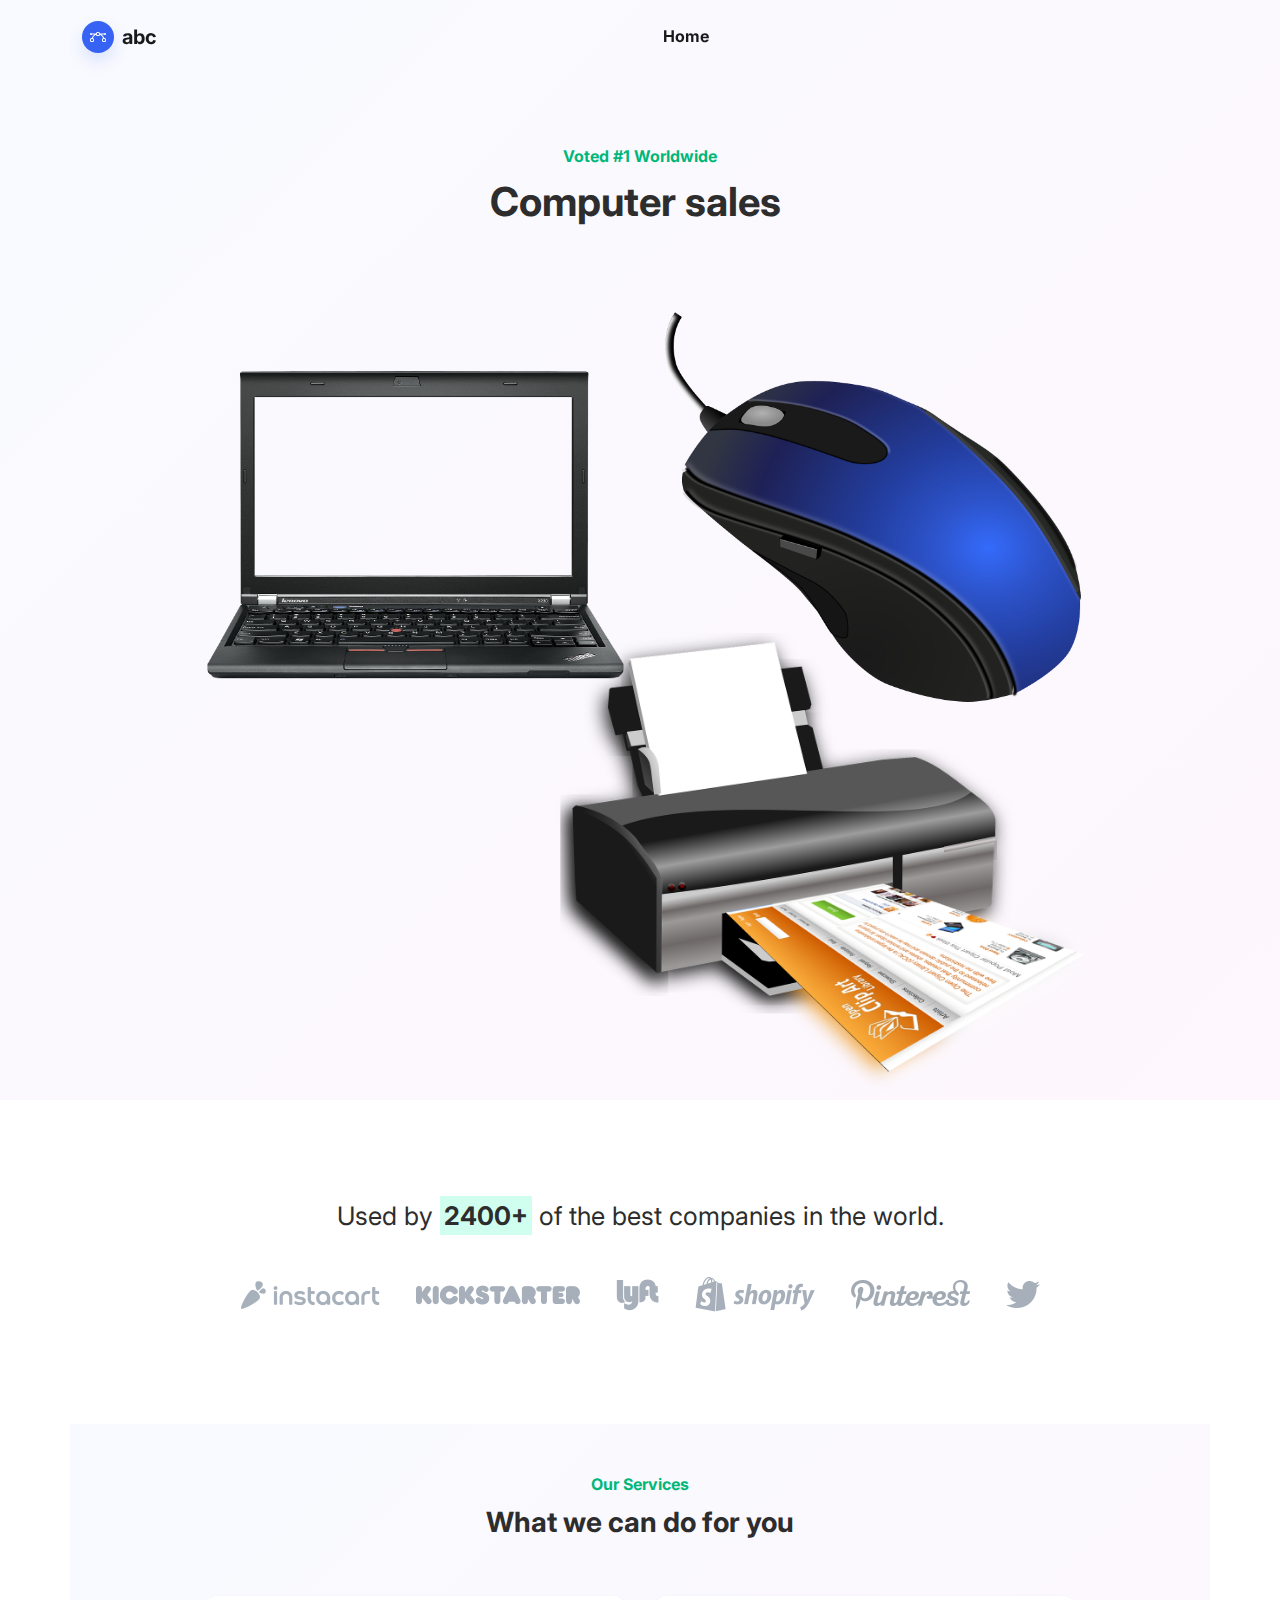
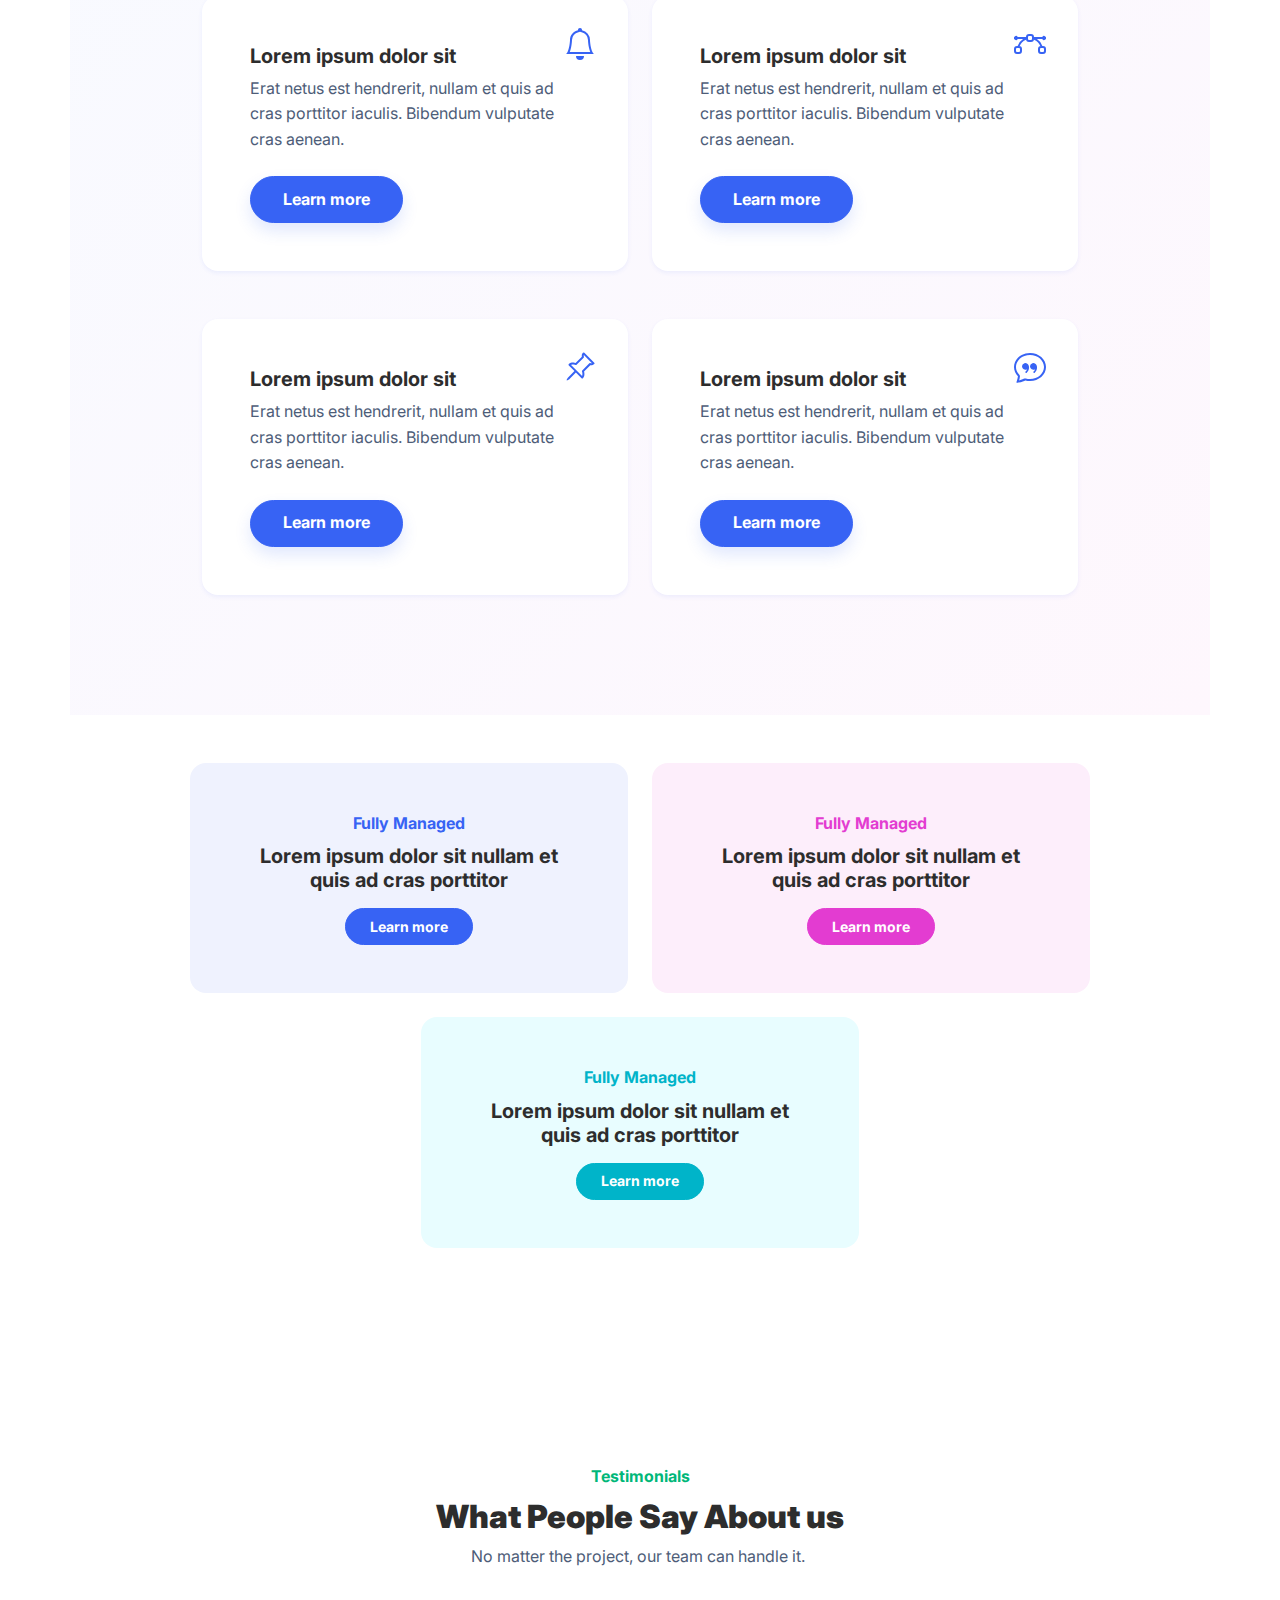
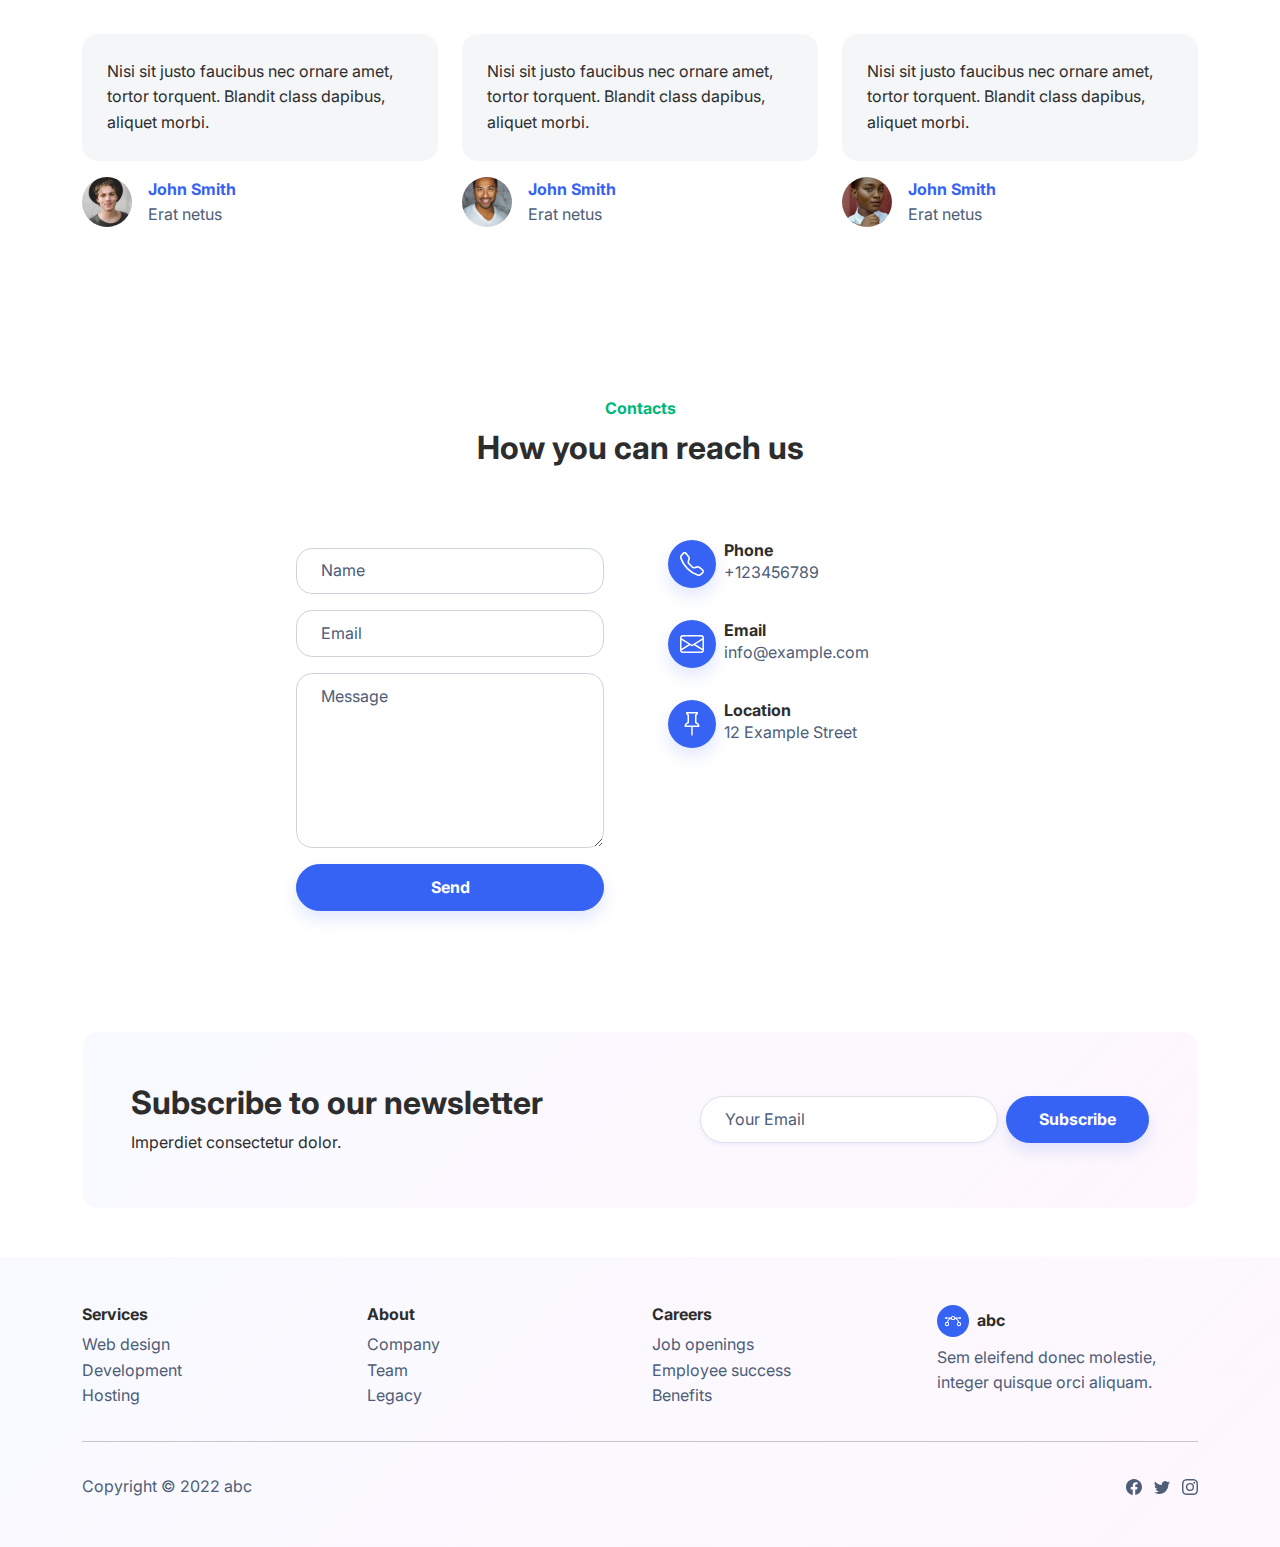
<file: abc/index.html>
<!DOCTYPE html>
<html lang="en">

<head>
    <meta charset="utf-8">
    <meta name="viewport" content="width=device-width, initial-scale=1.0, shrink-to-fit=no">
    <title>Home - abc</title>
    <link rel="stylesheet" href="assets/bootstrap/css/bootstrap.min.css">
    <link rel="stylesheet" href="https://fonts.googleapis.com/css?family=Inter:300italic,400italic,600italic,700italic,800italic,400,300,600,700,800&amp;display=swap">
</head>

<body style="/*background: url(&quot;design.jpg&quot;);*/background-position: 0 -60px;">
    <nav class="navbar navbar-light navbar-expand-md fixed-top navbar-shrink py-3" id="mainNav">
        <div class="container"><a class="navbar-brand d-flex align-items-center" href="/"><span class="bs-icon-sm bs-icon-circle bs-icon-primary shadow d-flex justify-content-center align-items-center me-2 bs-icon"><svg xmlns="http://www.w3.org/2000/svg" width="1em" height="1em" fill="currentColor" viewBox="0 0 16 16" class="bi bi-bezier">
                        <path fill-rule="evenodd" d="M0 10.5A1.5 1.5 0 0 1 1.5 9h1A1.5 1.5 0 0 1 4 10.5v1A1.5 1.5 0 0 1 2.5 13h-1A1.5 1.5 0 0 1 0 11.5v-1zm1.5-.5a.5.5 0 0 0-.5.5v1a.5.5 0 0 0 .5.5h1a.5.5 0 0 0 .5-.5v-1a.5.5 0 0 0-.5-.5h-1zm10.5.5A1.5 1.5 0 0 1 13.5 9h1a1.5 1.5 0 0 1 1.5 1.5v1a1.5 1.5 0 0 1-1.5 1.5h-1a1.5 1.5 0 0 1-1.5-1.5v-1zm1.5-.5a.5.5 0 0 0-.5.5v1a.5.5 0 0 0 .5.5h1a.5.5 0 0 0 .5-.5v-1a.5.5 0 0 0-.5-.5h-1zM6 4.5A1.5 1.5 0 0 1 7.5 3h1A1.5 1.5 0 0 1 10 4.5v1A1.5 1.5 0 0 1 8.5 7h-1A1.5 1.5 0 0 1 6 5.5v-1zM7.5 4a.5.5 0 0 0-.5.5v1a.5.5 0 0 0 .5.5h1a.5.5 0 0 0 .5-.5v-1a.5.5 0 0 0-.5-.5h-1z"></path>
                        <path d="M6 4.5H1.866a1 1 0 1 0 0 1h2.668A6.517 6.517 0 0 0 1.814 9H2.5c.123 0 .244.015.358.043a5.517 5.517 0 0 1 3.185-3.185A1.503 1.503 0 0 1 6 5.5v-1zm3.957 1.358A1.5 1.5 0 0 0 10 5.5v-1h4.134a1 1 0 1 1 0 1h-2.668a6.517 6.517 0 0 1 2.72 3.5H13.5c-.123 0-.243.015-.358.043a5.517 5.517 0 0 0-3.185-3.185z"></path>
                    </svg></span><span>abc</span></a><button data-bs-toggle="collapse" class="navbar-toggler" data-bs-target="#navcol-1"><span class="visually-hidden">Toggle navigation</span><span class="navbar-toggler-icon"></span></button>
            <div class="collapse navbar-collapse" id="navcol-1">
                <ul class="navbar-nav mx-auto">
                    <li class="nav-item"><a class="nav-link active" href="index.html">Home</a></li>
                </ul>
            </div>
        </div>
    </nav>
    <header class="bg-primary-gradient pt-5">
        <div class="container pt-4 pt-xl-5">
            <div class="row pt-5">
                <div class="col-md-8 col-xl-6 text-center text-md-start mx-auto">
                    <div class="text-center">
                        <p class="fw-bold text-success mb-2">Voted #1 Worldwide</p>
                        <h1 class="fw-bold">Computer sales&nbsp;<br></h1>
                    </div>
                </div>
                <div class="col-12 col-lg-10 mx-auto">
                    <div class="position-relative" style="display: flex;flex-wrap: wrap;justify-content: flex-end;">
                        <div style="position: relative;flex: 0 0 45%;transform: translate3d(-15%, 35%, 0);"><img class="img-fluid" data-bss-parallax="" data-bss-parallax-speed="0.8" src="assets/img/products/portable-computer-1155173_1280.png"></div>
                        <div style="position: relative;flex: 0 0 45%;transform: translate3d(-5%, 20%, 0);"><img class="img-fluid" data-bss-parallax="" data-bss-parallax-speed="0.4" src="assets/img/products/computer-mouse-152249_1280.png"></div>
                        <div style="position: relative;flex: 0 0 60%;transform: translate3d(0, 0%, 0);"><img class="img-fluid" data-bss-parallax="" data-bss-parallax-speed="0.25" src="assets/img/products/print-159336_1280.png"></div>
                    </div>
                </div>
            </div>
        </div>
    </header>
    <section class="py-5">
        <div class="container text-center py-5">
            <p class="mb-4" style="font-size: 1.6rem;">Used by <span class="bg-success-light p-1"><strong>2400+</strong></span>&nbsp;of the best companies in the world.</p><a href="#"> <img class="m-3" src="assets/img/brands/instacart.png"></a><a href="#"> <img class="m-3" src="assets/img/brands/kickstarter.png"></a><a href="#"> <img class="m-3" src="assets/img/brands/lyft.png"></a><a href="#"> <img class="m-3" src="assets/img/brands/shopify.png"></a><a href="#"> <img class="m-3" src="assets/img/brands/pinterest.png"></a><a href="#"> <img class="m-3" src="assets/img/brands/twitter.png"></a>
        </div>
    </section>
    <section>
        <div class="container bg-primary-gradient py-5">
            <div class="row">
                <div class="col-md-8 col-xl-6 text-center mx-auto">
                    <p class="fw-bold text-success mb-2">Our Services</p>
                    <h3 class="fw-bold">What we can do for you</h3>
                </div>
            </div>
            <div class="py-5 p-lg-5">
                <div class="row row-cols-1 row-cols-md-2 mx-auto" style="max-width: 900px;">
                    <div class="col mb-5">
                        <div class="card shadow-sm">
                            <div class="card-body px-4 py-5 px-md-5">
                                <div class="bs-icon-lg d-flex justify-content-center align-items-center mb-3 bs-icon" style="top: 1rem;right: 1rem;position: absolute;"><svg xmlns="http://www.w3.org/2000/svg" width="1em" height="1em" fill="currentColor" viewBox="0 0 16 16" class="bi bi-bell">
                                        <path d="M8 16a2 2 0 0 0 2-2H6a2 2 0 0 0 2 2zM8 1.918l-.797.161A4.002 4.002 0 0 0 4 6c0 .628-.134 2.197-.459 3.742-.16.767-.376 1.566-.663 2.258h10.244c-.287-.692-.502-1.49-.663-2.258C12.134 8.197 12 6.628 12 6a4.002 4.002 0 0 0-3.203-3.92L8 1.917zM14.22 12c.223.447.481.801.78 1H1c.299-.199.557-.553.78-1C2.68 10.2 3 6.88 3 6c0-2.42 1.72-4.44 4.005-4.901a1 1 0 1 1 1.99 0A5.002 5.002 0 0 1 13 6c0 .88.32 4.2 1.22 6z"></path>
                                    </svg></div>
                                <h5 class="fw-bold card-title">Lorem ipsum dolor sit&nbsp;</h5>
                                <p class="text-muted card-text mb-4">Erat netus est hendrerit, nullam et quis ad cras porttitor iaculis. Bibendum vulputate cras aenean.</p><button class="btn btn-primary shadow" type="button">Learn more</button>
                            </div>
                        </div>
                    </div>
                    <div class="col mb-5">
                        <div class="card shadow-sm">
                            <div class="card-body px-4 py-5 px-md-5">
                                <div class="bs-icon-lg d-flex justify-content-center align-items-center mb-3 bs-icon" style="top: 1rem;right: 1rem;position: absolute;"><svg xmlns="http://www.w3.org/2000/svg" width="1em" height="1em" fill="currentColor" viewBox="0 0 16 16" class="bi bi-bezier">
                                        <path fill-rule="evenodd" d="M0 10.5A1.5 1.5 0 0 1 1.5 9h1A1.5 1.5 0 0 1 4 10.5v1A1.5 1.5 0 0 1 2.5 13h-1A1.5 1.5 0 0 1 0 11.5v-1zm1.5-.5a.5.5 0 0 0-.5.5v1a.5.5 0 0 0 .5.5h1a.5.5 0 0 0 .5-.5v-1a.5.5 0 0 0-.5-.5h-1zm10.5.5A1.5 1.5 0 0 1 13.5 9h1a1.5 1.5 0 0 1 1.5 1.5v1a1.5 1.5 0 0 1-1.5 1.5h-1a1.5 1.5 0 0 1-1.5-1.5v-1zm1.5-.5a.5.5 0 0 0-.5.5v1a.5.5 0 0 0 .5.5h1a.5.5 0 0 0 .5-.5v-1a.5.5 0 0 0-.5-.5h-1zM6 4.5A1.5 1.5 0 0 1 7.5 3h1A1.5 1.5 0 0 1 10 4.5v1A1.5 1.5 0 0 1 8.5 7h-1A1.5 1.5 0 0 1 6 5.5v-1zM7.5 4a.5.5 0 0 0-.5.5v1a.5.5 0 0 0 .5.5h1a.5.5 0 0 0 .5-.5v-1a.5.5 0 0 0-.5-.5h-1z"></path>
                                        <path d="M6 4.5H1.866a1 1 0 1 0 0 1h2.668A6.517 6.517 0 0 0 1.814 9H2.5c.123 0 .244.015.358.043a5.517 5.517 0 0 1 3.185-3.185A1.503 1.503 0 0 1 6 5.5v-1zm3.957 1.358A1.5 1.5 0 0 0 10 5.5v-1h4.134a1 1 0 1 1 0 1h-2.668a6.517 6.517 0 0 1 2.72 3.5H13.5c-.123 0-.243.015-.358.043a5.517 5.517 0 0 0-3.185-3.185z"></path>
                                    </svg></div>
                                <h5 class="fw-bold card-title">Lorem ipsum dolor sit&nbsp;</h5>
                                <p class="text-muted card-text mb-4">Erat netus est hendrerit, nullam et quis ad cras porttitor iaculis. Bibendum vulputate cras aenean.</p><button class="btn btn-primary shadow" type="button">Learn more</button>
                            </div>
                        </div>
                    </div>
                    <div class="col mb-4">
                        <div class="card shadow-sm">
                            <div class="card-body px-4 py-5 px-md-5">
                                <div class="bs-icon-lg d-flex justify-content-center align-items-center mb-3 bs-icon" style="top: 1rem;right: 1rem;position: absolute;"><svg xmlns="http://www.w3.org/2000/svg" width="1em" height="1em" fill="currentColor" viewBox="0 0 16 16" class="bi bi-pin-angle">
                                        <path d="M9.828.722a.5.5 0 0 1 .354.146l4.95 4.95a.5.5 0 0 1 0 .707c-.48.48-1.072.588-1.503.588-.177 0-.335-.018-.46-.039l-3.134 3.134a5.927 5.927 0 0 1 .16 1.013c.046.702-.032 1.687-.72 2.375a.5.5 0 0 1-.707 0l-2.829-2.828-3.182 3.182c-.195.195-1.219.902-1.414.707-.195-.195.512-1.22.707-1.414l3.182-3.182-2.828-2.829a.5.5 0 0 1 0-.707c.688-.688 1.673-.767 2.375-.72a5.922 5.922 0 0 1 1.013.16l3.134-3.133a2.772 2.772 0 0 1-.04-.461c0-.43.108-1.022.589-1.503a.5.5 0 0 1 .353-.146zm.122 2.112v-.002.002zm0-.002v.002a.5.5 0 0 1-.122.51L6.293 6.878a.5.5 0 0 1-.511.12H5.78l-.014-.004a4.507 4.507 0 0 0-.288-.076 4.922 4.922 0 0 0-.765-.116c-.422-.028-.836.008-1.175.15l5.51 5.509c.141-.34.177-.753.149-1.175a4.924 4.924 0 0 0-.192-1.054l-.004-.013v-.001a.5.5 0 0 1 .12-.512l3.536-3.535a.5.5 0 0 1 .532-.115l.096.022c.087.017.208.034.344.034.114 0 .23-.011.343-.04L9.927 2.028c-.029.113-.04.23-.04.343a1.779 1.779 0 0 0 .062.46z"></path>
                                    </svg></div>
                                <h5 class="fw-bold card-title">Lorem ipsum dolor sit&nbsp;</h5>
                                <p class="text-muted card-text mb-4">Erat netus est hendrerit, nullam et quis ad cras porttitor iaculis. Bibendum vulputate cras aenean.</p><button class="btn btn-primary shadow" type="button">Learn more</button>
                            </div>
                        </div>
                    </div>
                    <div class="col mb-4">
                        <div class="card shadow-sm">
                            <div class="card-body px-4 py-5 px-md-5">
                                <div class="bs-icon-lg d-flex justify-content-center align-items-center mb-3 bs-icon" style="top: 1rem;right: 1rem;position: absolute;"><svg xmlns="http://www.w3.org/2000/svg" width="1em" height="1em" fill="currentColor" viewBox="0 0 16 16" class="bi bi-chat-quote">
                                        <path d="M2.678 11.894a1 1 0 0 1 .287.801 10.97 10.97 0 0 1-.398 2c1.395-.323 2.247-.697 2.634-.893a1 1 0 0 1 .71-.074A8.06 8.06 0 0 0 8 14c3.996 0 7-2.807 7-6 0-3.192-3.004-6-7-6S1 4.808 1 8c0 1.468.617 2.83 1.678 3.894zm-.493 3.905a21.682 21.682 0 0 1-.713.129c-.2.032-.352-.176-.273-.362a9.68 9.68 0 0 0 .244-.637l.003-.01c.248-.72.45-1.548.524-2.319C.743 11.37 0 9.76 0 8c0-3.866 3.582-7 8-7s8 3.134 8 7-3.582 7-8 7a9.06 9.06 0 0 1-2.347-.306c-.52.263-1.639.742-3.468 1.105z"></path>
                                        <path d="M7.066 6.76A1.665 1.665 0 0 0 4 7.668a1.667 1.667 0 0 0 2.561 1.406c-.131.389-.375.804-.777 1.22a.417.417 0 0 0 .6.58c1.486-1.54 1.293-3.214.682-4.112zm4 0A1.665 1.665 0 0 0 8 7.668a1.667 1.667 0 0 0 2.561 1.406c-.131.389-.375.804-.777 1.22a.417.417 0 0 0 .6.58c1.486-1.54 1.293-3.214.682-4.112z"></path>
                                    </svg></div>
                                <h5 class="fw-bold card-title">Lorem ipsum dolor sit&nbsp;</h5>
                                <p class="text-muted card-text mb-4">Erat netus est hendrerit, nullam et quis ad cras porttitor iaculis. Bibendum vulputate cras aenean.</p><button class="btn btn-primary shadow" type="button">Learn more</button>
                            </div>
                        </div>
                    </div>
                </div>
            </div>
        </div>
    </section>
    <section>
        <div class="container py-5">
            <div class="mx-auto" style="max-width: 900px;">
                <div class="row row-cols-1 row-cols-md-2 d-flex justify-content-center">
                    <div class="col mb-4">
                        <div class="card bg-primary-light">
                            <div class="card-body text-center px-4 py-5 px-md-5">
                                <p class="fw-bold text-primary card-text mb-2">Fully Managed</p>
                                <h5 class="fw-bold card-title mb-3">Lorem ipsum dolor sit&nbsp;nullam et quis ad cras porttitor</h5><button class="btn btn-primary btn-sm" type="button">Learn more</button>
                            </div>
                        </div>
                    </div>
                    <div class="col mb-4">
                        <div class="card bg-secondary-light">
                            <div class="card-body text-center px-4 py-5 px-md-5">
                                <p class="fw-bold text-secondary card-text mb-2">Fully Managed</p>
                                <h5 class="fw-bold card-title mb-3">Lorem ipsum dolor sit&nbsp;nullam et quis ad cras porttitor</h5><button class="btn btn-secondary btn-sm" type="button">Learn more</button>
                            </div>
                        </div>
                    </div>
                    <div class="col mb-4">
                        <div class="card bg-info-light">
                            <div class="card-body text-center px-4 py-5 px-md-5">
                                <p class="fw-bold text-info card-text mb-2">Fully Managed</p>
                                <h5 class="fw-bold card-title mb-3">Lorem ipsum dolor sit&nbsp;nullam et quis ad cras porttitor</h5><button class="btn btn-info btn-sm" type="button">Learn more</button>
                            </div>
                        </div>
                    </div>
                </div>
            </div>
        </div>
    </section>
    <section class="py-5 mt-5">
        <div class="container py-5">
            <div class="row mb-5">
                <div class="col-md-8 col-xl-6 text-center mx-auto">
                    <p class="fw-bold text-success mb-2">Testimonials</p>
                    <h2 class="fw-bold"><strong>What People Say About us</strong></h2>
                    <p class="text-muted w-lg-50">No matter the project, our team can handle it.&nbsp;</p>
                </div>
            </div>
            <div class="row row-cols-1 row-cols-sm-2 row-cols-lg-3 d-sm-flex justify-content-sm-center">
                <div class="col mb-4">
                    <div class="d-flex flex-column align-items-center align-items-sm-start">
                        <p class="bg-light border rounded border-light p-4">Nisi sit justo faucibus nec ornare amet, tortor torquent. Blandit class dapibus, aliquet morbi.</p>
                        <div class="d-flex"><img class="rounded-circle flex-shrink-0 me-3 fit-cover" width="50" height="50" src="assets/img/team/avatar2.jpg">
                            <div>
                                <p class="fw-bold text-primary mb-0">John Smith</p>
                                <p class="text-muted mb-0">Erat netus</p>
                            </div>
                        </div>
                    </div>
                </div>
                <div class="col mb-4">
                    <div class="d-flex flex-column align-items-center align-items-sm-start">
                        <p class="bg-light border rounded border-light p-4">Nisi sit justo faucibus nec ornare amet, tortor torquent. Blandit class dapibus, aliquet morbi.</p>
                        <div class="d-flex"><img class="rounded-circle flex-shrink-0 me-3 fit-cover" width="50" height="50" src="assets/img/team/avatar4.jpg">
                            <div>
                                <p class="fw-bold text-primary mb-0">John Smith</p>
                                <p class="text-muted mb-0">Erat netus</p>
                            </div>
                        </div>
                    </div>
                </div>
                <div class="col mb-4">
                    <div class="d-flex flex-column align-items-center align-items-sm-start">
                        <p class="bg-light border rounded border-light p-4">Nisi sit justo faucibus nec ornare amet, tortor torquent. Blandit class dapibus, aliquet morbi.</p>
                        <div class="d-flex"><img class="rounded-circle flex-shrink-0 me-3 fit-cover" width="50" height="50" src="assets/img/team/avatar5.jpg">
                            <div>
                                <p class="fw-bold text-primary mb-0">John Smith</p>
                                <p class="text-muted mb-0">Erat netus</p>
                            </div>
                        </div>
                    </div>
                </div>
            </div>
        </div>
    </section>
    <section class="py-5">
        <div class="container">
            <div class="row mb-5">
                <div class="col-md-8 col-xl-6 text-center mx-auto">
                    <p class="fw-bold text-success mb-2">Contacts</p>
                    <h2 class="fw-bold">How you can reach us</h2>
                </div>
            </div>
            <div class="row d-flex justify-content-center">
                <div class="col-md-6 col-xl-4">
                    <div>
                        <form class="p-3 p-xl-4" method="post">
                            <div class="mb-3"><input class="form-control" type="text" id="name-1" name="name" placeholder="Name"></div>
                            <div class="mb-3"><input class="form-control" type="email" id="email-1" name="email" placeholder="Email"></div>
                            <div class="mb-3"><textarea class="form-control" id="message-1" name="message" rows="6" placeholder="Message"></textarea></div>
                            <div><button class="btn btn-primary shadow d-block w-100" type="submit">Send </button></div>
                        </form>
                    </div>
                </div>
                <div class="col-md-4 col-xl-4 d-flex justify-content-center justify-content-xl-start">
                    <div class="d-flex flex-wrap flex-md-column justify-content-md-start align-items-md-start h-100">
                        <div class="d-flex align-items-center p-3">
                            <div class="bs-icon-md bs-icon-circle bs-icon-primary shadow d-flex flex-shrink-0 justify-content-center align-items-center d-inline-block bs-icon bs-icon-md"><svg xmlns="http://www.w3.org/2000/svg" width="1em" height="1em" fill="currentColor" viewBox="0 0 16 16" class="bi bi-telephone">
                                    <path d="M3.654 1.328a.678.678 0 0 0-1.015-.063L1.605 2.3c-.483.484-.661 1.169-.45 1.77a17.568 17.568 0 0 0 4.168 6.608 17.569 17.569 0 0 0 6.608 4.168c.601.211 1.286.033 1.77-.45l1.034-1.034a.678.678 0 0 0-.063-1.015l-2.307-1.794a.678.678 0 0 0-.58-.122l-2.19.547a1.745 1.745 0 0 1-1.657-.459L5.482 8.062a1.745 1.745 0 0 1-.46-1.657l.548-2.19a.678.678 0 0 0-.122-.58L3.654 1.328zM1.884.511a1.745 1.745 0 0 1 2.612.163L6.29 2.98c.329.423.445.974.315 1.494l-.547 2.19a.678.678 0 0 0 .178.643l2.457 2.457a.678.678 0 0 0 .644.178l2.189-.547a1.745 1.745 0 0 1 1.494.315l2.306 1.794c.829.645.905 1.87.163 2.611l-1.034 1.034c-.74.74-1.846 1.065-2.877.702a18.634 18.634 0 0 1-7.01-4.42 18.634 18.634 0 0 1-4.42-7.009c-.362-1.03-.037-2.137.703-2.877L1.885.511z"></path>
                                </svg></div>
                            <div class="px-2">
                                <h6 class="fw-bold mb-0">Phone</h6>
                                <p class="text-muted mb-0">+123456789</p>
                            </div>
                        </div>
                        <div class="d-flex align-items-center p-3">
                            <div class="bs-icon-md bs-icon-circle bs-icon-primary shadow d-flex flex-shrink-0 justify-content-center align-items-center d-inline-block bs-icon bs-icon-md"><svg xmlns="http://www.w3.org/2000/svg" width="1em" height="1em" fill="currentColor" viewBox="0 0 16 16" class="bi bi-envelope">
                                    <path fill-rule="evenodd" d="M0 4a2 2 0 0 1 2-2h12a2 2 0 0 1 2 2v8a2 2 0 0 1-2 2H2a2 2 0 0 1-2-2V4Zm2-1a1 1 0 0 0-1 1v.217l7 4.2 7-4.2V4a1 1 0 0 0-1-1H2Zm13 2.383-4.708 2.825L15 11.105V5.383Zm-.034 6.876-5.64-3.471L8 9.583l-1.326-.795-5.64 3.47A1 1 0 0 0 2 13h12a1 1 0 0 0 .966-.741ZM1 11.105l4.708-2.897L1 5.383v5.722Z"></path>
                                </svg></div>
                            <div class="px-2">
                                <h6 class="fw-bold mb-0">Email</h6>
                                <p class="text-muted mb-0">info@example.com</p>
                            </div>
                        </div>
                        <div class="d-flex align-items-center p-3">
                            <div class="bs-icon-md bs-icon-circle bs-icon-primary shadow d-flex flex-shrink-0 justify-content-center align-items-center d-inline-block bs-icon bs-icon-md"><svg xmlns="http://www.w3.org/2000/svg" width="1em" height="1em" fill="currentColor" viewBox="0 0 16 16" class="bi bi-pin">
                                    <path d="M4.146.146A.5.5 0 0 1 4.5 0h7a.5.5 0 0 1 .5.5c0 .68-.342 1.174-.646 1.479-.126.125-.25.224-.354.298v4.431l.078.048c.203.127.476.314.751.555C12.36 7.775 13 8.527 13 9.5a.5.5 0 0 1-.5.5h-4v4.5c0 .276-.224 1.5-.5 1.5s-.5-1.224-.5-1.5V10h-4a.5.5 0 0 1-.5-.5c0-.973.64-1.725 1.17-2.189A5.921 5.921 0 0 1 5 6.708V2.277a2.77 2.77 0 0 1-.354-.298C4.342 1.674 4 1.179 4 .5a.5.5 0 0 1 .146-.354zm1.58 1.408-.002-.001.002.001zm-.002-.001.002.001A.5.5 0 0 1 6 2v5a.5.5 0 0 1-.276.447h-.002l-.012.007-.054.03a4.922 4.922 0 0 0-.827.58c-.318.278-.585.596-.725.936h7.792c-.14-.34-.407-.658-.725-.936a4.915 4.915 0 0 0-.881-.61l-.012-.006h-.002A.5.5 0 0 1 10 7V2a.5.5 0 0 1 .295-.458 1.775 1.775 0 0 0 .351-.271c.08-.08.155-.17.214-.271H5.14c.06.1.133.191.214.271a1.78 1.78 0 0 0 .37.282z"></path>
                                </svg></div>
                            <div class="px-2">
                                <h6 class="fw-bold mb-0">Location</h6>
                                <p class="text-muted mb-0">12 Example Street</p>
                            </div>
                        </div>
                    </div>
                </div>
            </div>
        </div>
    </section>
    <section class="py-5">
        <div class="container">
            <div class="border rounded border-white d-flex flex-column justify-content-between align-items-center flex-lg-row bg-primary-gradient p-4 p-lg-5">
                <div class="text-center text-lg-start py-3 py-lg-1">
                    <h2 class="fw-bold mb-2">Subscribe to our newsletter</h2>
                    <p class="mb-0">Imperdiet consectetur dolor.</p>
                </div>
                <form class="d-flex justify-content-center flex-wrap flex-lg-nowrap" method="post">
                    <div class="my-2"><input class="border rounded-pill shadow-sm form-control" type="email" name="email" placeholder="Your Email"></div>
                    <div class="my-2"><button class="btn btn-primary shadow ms-2" type="submit">Subscribe </button></div>
                </form>
            </div>
        </div>
    </section>
    <footer class="bg-primary-gradient">
        <div class="container py-4 py-lg-5">
            <div class="row justify-content-center">
                <div class="col-sm-4 col-md-3 text-center text-lg-start d-flex flex-column item">
                    <h3 class="fs-6 fw-bold">Services</h3>
                    <ul class="list-unstyled">
                        <li><a href="#">Web design</a></li>
                        <li><a href="#">Development</a></li>
                        <li><a href="#">Hosting</a></li>
                    </ul>
                </div>
                <div class="col-sm-4 col-md-3 text-center text-lg-start d-flex flex-column item">
                    <h3 class="fs-6 fw-bold">About</h3>
                    <ul class="list-unstyled">
                        <li><a href="#">Company</a></li>
                        <li><a href="#">Team</a></li>
                        <li><a href="#">Legacy</a></li>
                    </ul>
                </div>
                <div class="col-sm-4 col-md-3 text-center text-lg-start d-flex flex-column item">
                    <h3 class="fs-6 fw-bold">Careers</h3>
                    <ul class="list-unstyled">
                        <li><a href="#">Job openings</a></li>
                        <li><a href="#">Employee success</a></li>
                        <li><a href="#">Benefits</a></li>
                    </ul>
                </div>
                <div class="col-lg-3 text-center text-lg-start d-flex flex-column align-items-center order-first align-items-lg-start order-lg-last item social">
                    <div class="fw-bold d-flex align-items-center mb-2"><span class="bs-icon-sm bs-icon-circle bs-icon-primary d-flex justify-content-center align-items-center bs-icon me-2"><svg xmlns="http://www.w3.org/2000/svg" width="1em" height="1em" fill="currentColor" viewBox="0 0 16 16" class="bi bi-bezier">
                                <path fill-rule="evenodd" d="M0 10.5A1.5 1.5 0 0 1 1.5 9h1A1.5 1.5 0 0 1 4 10.5v1A1.5 1.5 0 0 1 2.5 13h-1A1.5 1.5 0 0 1 0 11.5v-1zm1.5-.5a.5.5 0 0 0-.5.5v1a.5.5 0 0 0 .5.5h1a.5.5 0 0 0 .5-.5v-1a.5.5 0 0 0-.5-.5h-1zm10.5.5A1.5 1.5 0 0 1 13.5 9h1a1.5 1.5 0 0 1 1.5 1.5v1a1.5 1.5 0 0 1-1.5 1.5h-1a1.5 1.5 0 0 1-1.5-1.5v-1zm1.5-.5a.5.5 0 0 0-.5.5v1a.5.5 0 0 0 .5.5h1a.5.5 0 0 0 .5-.5v-1a.5.5 0 0 0-.5-.5h-1zM6 4.5A1.5 1.5 0 0 1 7.5 3h1A1.5 1.5 0 0 1 10 4.5v1A1.5 1.5 0 0 1 8.5 7h-1A1.5 1.5 0 0 1 6 5.5v-1zM7.5 4a.5.5 0 0 0-.5.5v1a.5.5 0 0 0 .5.5h1a.5.5 0 0 0 .5-.5v-1a.5.5 0 0 0-.5-.5h-1z"></path>
                                <path d="M6 4.5H1.866a1 1 0 1 0 0 1h2.668A6.517 6.517 0 0 0 1.814 9H2.5c.123 0 .244.015.358.043a5.517 5.517 0 0 1 3.185-3.185A1.503 1.503 0 0 1 6 5.5v-1zm3.957 1.358A1.5 1.5 0 0 0 10 5.5v-1h4.134a1 1 0 1 1 0 1h-2.668a6.517 6.517 0 0 1 2.72 3.5H13.5c-.123 0-.243.015-.358.043a5.517 5.517 0 0 0-3.185-3.185z"></path>
                            </svg></span><span>abc</span></div>
                    <p class="text-muted copyright">Sem eleifend donec molestie, integer quisque orci aliquam.</p>
                </div>
            </div>
            <hr>
            <div class="text-muted d-flex justify-content-between align-items-center pt-3">
                <p class="mb-0">Copyright © 2022 abc</p>
                <ul class="list-inline mb-0">
                    <li class="list-inline-item"><svg xmlns="http://www.w3.org/2000/svg" width="1em" height="1em" fill="currentColor" viewBox="0 0 16 16" class="bi bi-facebook">
                            <path d="M16 8.049c0-4.446-3.582-8.05-8-8.05C3.58 0-.002 3.603-.002 8.05c0 4.017 2.926 7.347 6.75 7.951v-5.625h-2.03V8.05H6.75V6.275c0-2.017 1.195-3.131 3.022-3.131.876 0 1.791.157 1.791.157v1.98h-1.009c-.993 0-1.303.621-1.303 1.258v1.51h2.218l-.354 2.326H9.25V16c3.824-.604 6.75-3.934 6.75-7.951z"></path>
                        </svg></li>
                    <li class="list-inline-item"><svg xmlns="http://www.w3.org/2000/svg" width="1em" height="1em" fill="currentColor" viewBox="0 0 16 16" class="bi bi-twitter">
                            <path d="M5.026 15c6.038 0 9.341-5.003 9.341-9.334 0-.14 0-.282-.006-.422A6.685 6.685 0 0 0 16 3.542a6.658 6.658 0 0 1-1.889.518 3.301 3.301 0 0 0 1.447-1.817 6.533 6.533 0 0 1-2.087.793A3.286 3.286 0 0 0 7.875 6.03a9.325 9.325 0 0 1-6.767-3.429 3.289 3.289 0 0 0 1.018 4.382A3.323 3.323 0 0 1 .64 6.575v.045a3.288 3.288 0 0 0 2.632 3.218 3.203 3.203 0 0 1-.865.115 3.23 3.23 0 0 1-.614-.057 3.283 3.283 0 0 0 3.067 2.277A6.588 6.588 0 0 1 .78 13.58a6.32 6.32 0 0 1-.78-.045A9.344 9.344 0 0 0 5.026 15z"></path>
                        </svg></li>
                    <li class="list-inline-item"><svg xmlns="http://www.w3.org/2000/svg" width="1em" height="1em" fill="currentColor" viewBox="0 0 16 16" class="bi bi-instagram">
                            <path d="M8 0C5.829 0 5.556.01 4.703.048 3.85.088 3.269.222 2.76.42a3.917 3.917 0 0 0-1.417.923A3.927 3.927 0 0 0 .42 2.76C.222 3.268.087 3.85.048 4.7.01 5.555 0 5.827 0 8.001c0 2.172.01 2.444.048 3.297.04.852.174 1.433.372 1.942.205.526.478.972.923 1.417.444.445.89.719 1.416.923.51.198 1.09.333 1.942.372C5.555 15.99 5.827 16 8 16s2.444-.01 3.298-.048c.851-.04 1.434-.174 1.943-.372a3.916 3.916 0 0 0 1.416-.923c.445-.445.718-.891.923-1.417.197-.509.332-1.09.372-1.942C15.99 10.445 16 10.173 16 8s-.01-2.445-.048-3.299c-.04-.851-.175-1.433-.372-1.941a3.926 3.926 0 0 0-.923-1.417A3.911 3.911 0 0 0 13.24.42c-.51-.198-1.092-.333-1.943-.372C10.443.01 10.172 0 7.998 0h.003zm-.717 1.442h.718c2.136 0 2.389.007 3.232.046.78.035 1.204.166 1.486.275.373.145.64.319.92.599.28.28.453.546.598.92.11.281.24.705.275 1.485.039.843.047 1.096.047 3.231s-.008 2.389-.047 3.232c-.035.78-.166 1.203-.275 1.485a2.47 2.47 0 0 1-.599.919c-.28.28-.546.453-.92.598-.28.11-.704.24-1.485.276-.843.038-1.096.047-3.232.047s-2.39-.009-3.233-.047c-.78-.036-1.203-.166-1.485-.276a2.478 2.478 0 0 1-.92-.598 2.48 2.48 0 0 1-.6-.92c-.109-.281-.24-.705-.275-1.485-.038-.843-.046-1.096-.046-3.233 0-2.136.008-2.388.046-3.231.036-.78.166-1.204.276-1.486.145-.373.319-.64.599-.92.28-.28.546-.453.92-.598.282-.11.705-.24 1.485-.276.738-.034 1.024-.044 2.515-.045v.002zm4.988 1.328a.96.96 0 1 0 0 1.92.96.96 0 0 0 0-1.92zm-4.27 1.122a4.109 4.109 0 1 0 0 8.217 4.109 4.109 0 0 0 0-8.217zm0 1.441a2.667 2.667 0 1 1 0 5.334 2.667 2.667 0 0 1 0-5.334z"></path>
                        </svg></li>
                </ul>
            </div>
        </div>
    </footer>
    <script src="assets/js/jquery.min.js"></script>
    <script src="assets/bootstrap/js/bootstrap.min.js"></script>
    <script src="assets/js/bold-and-bright.js"></script>
</body>

</html>
</file>
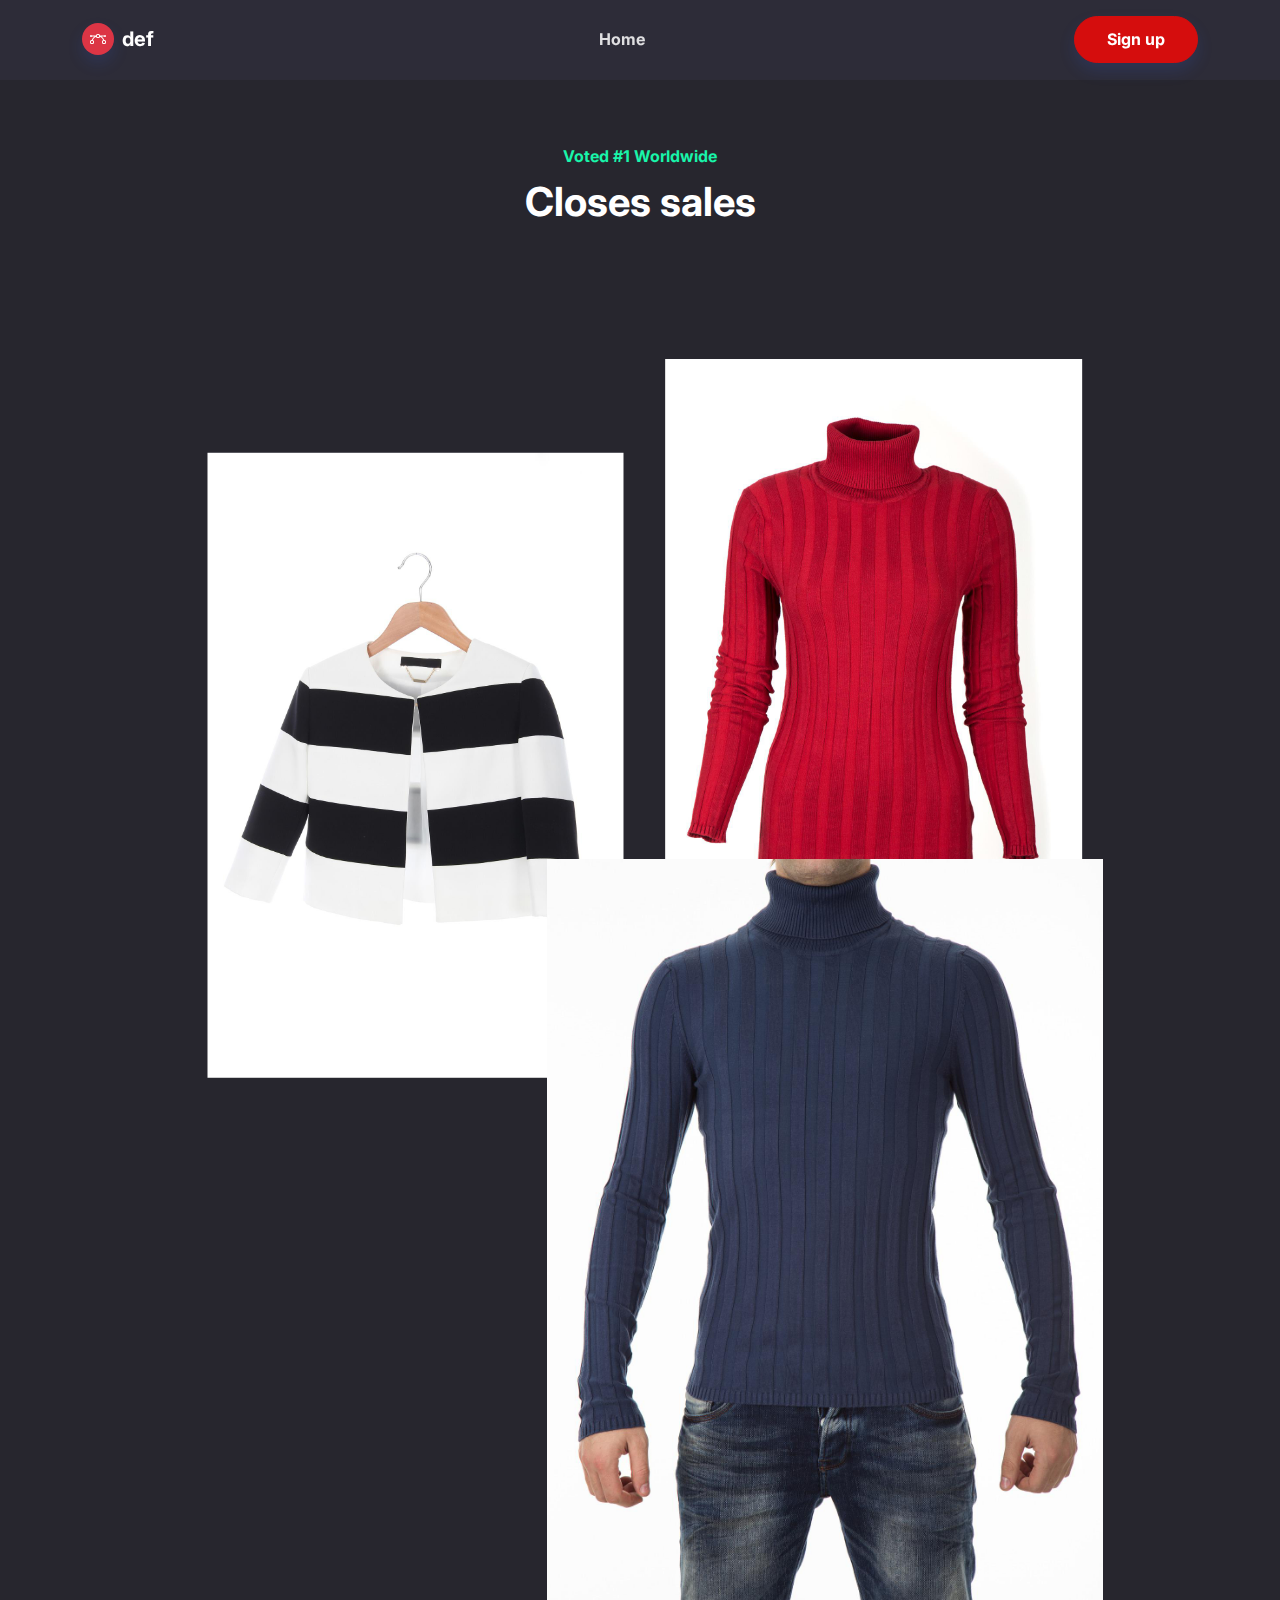
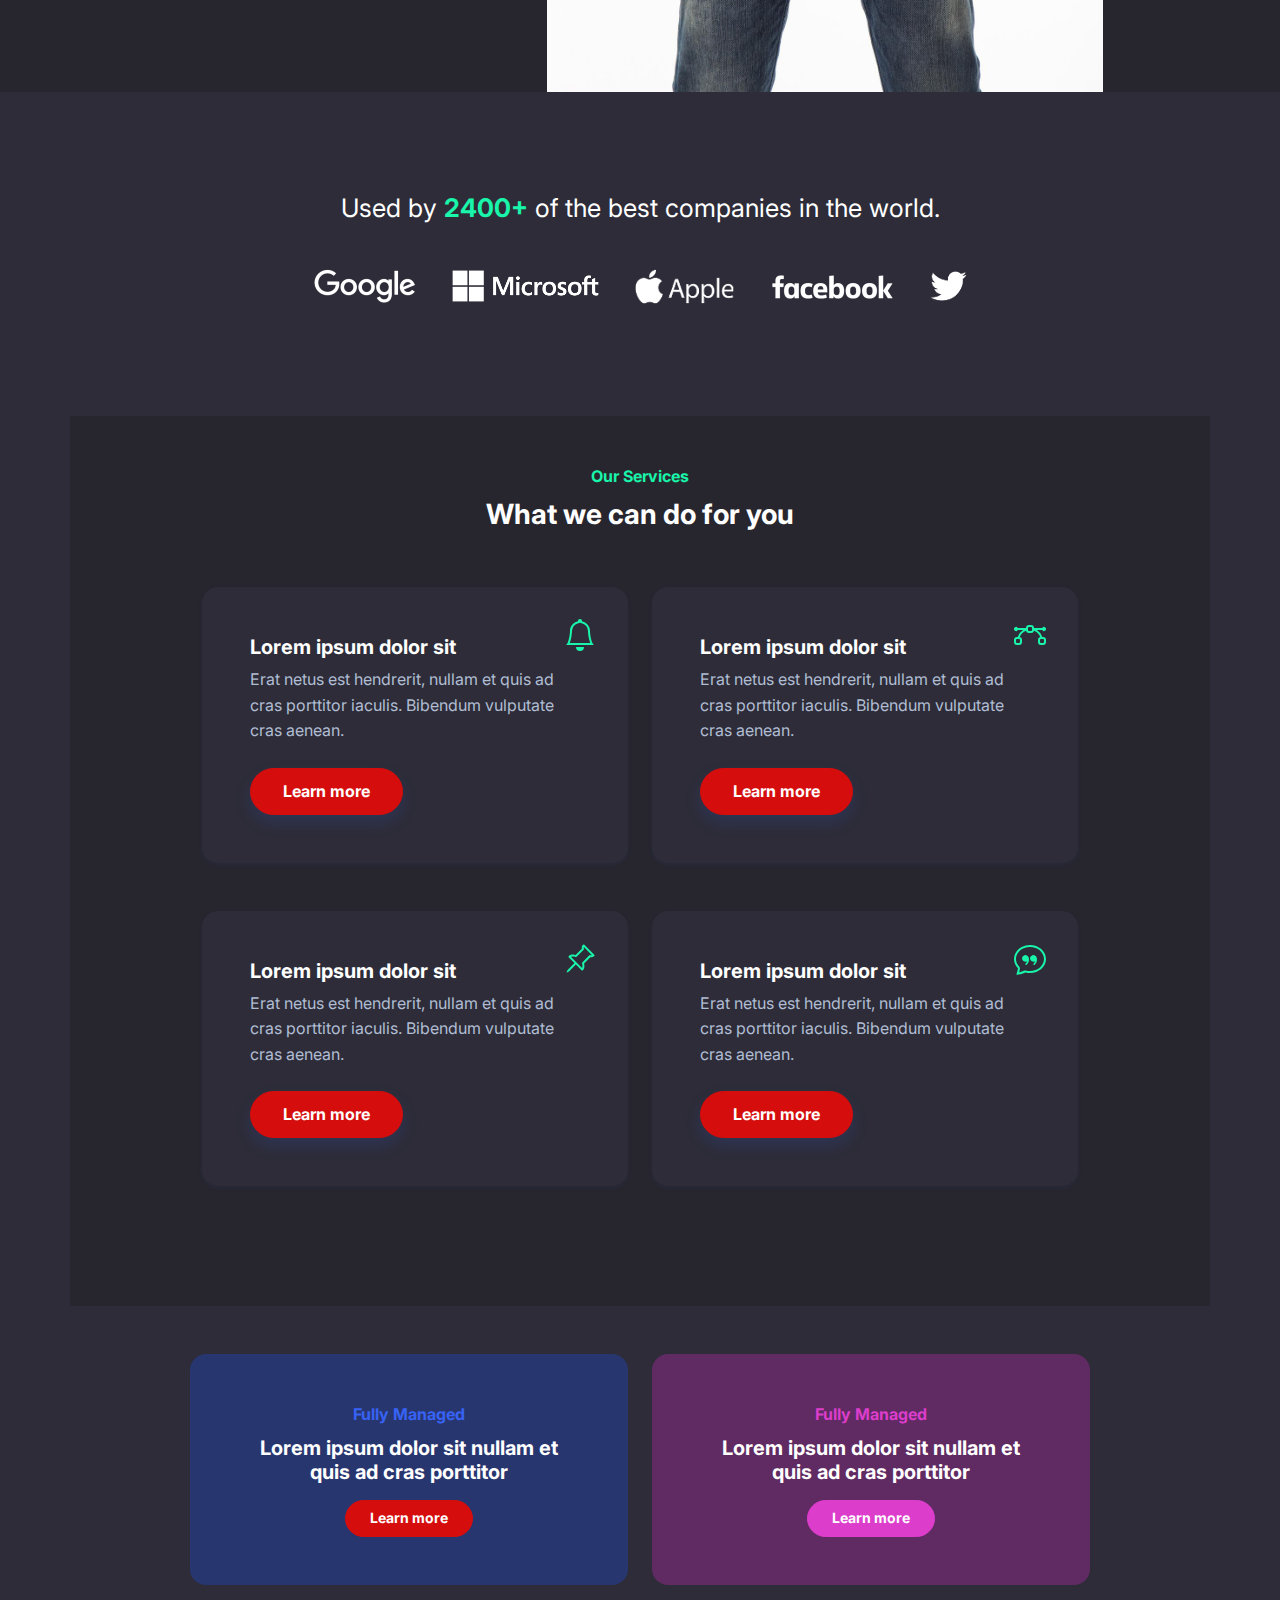
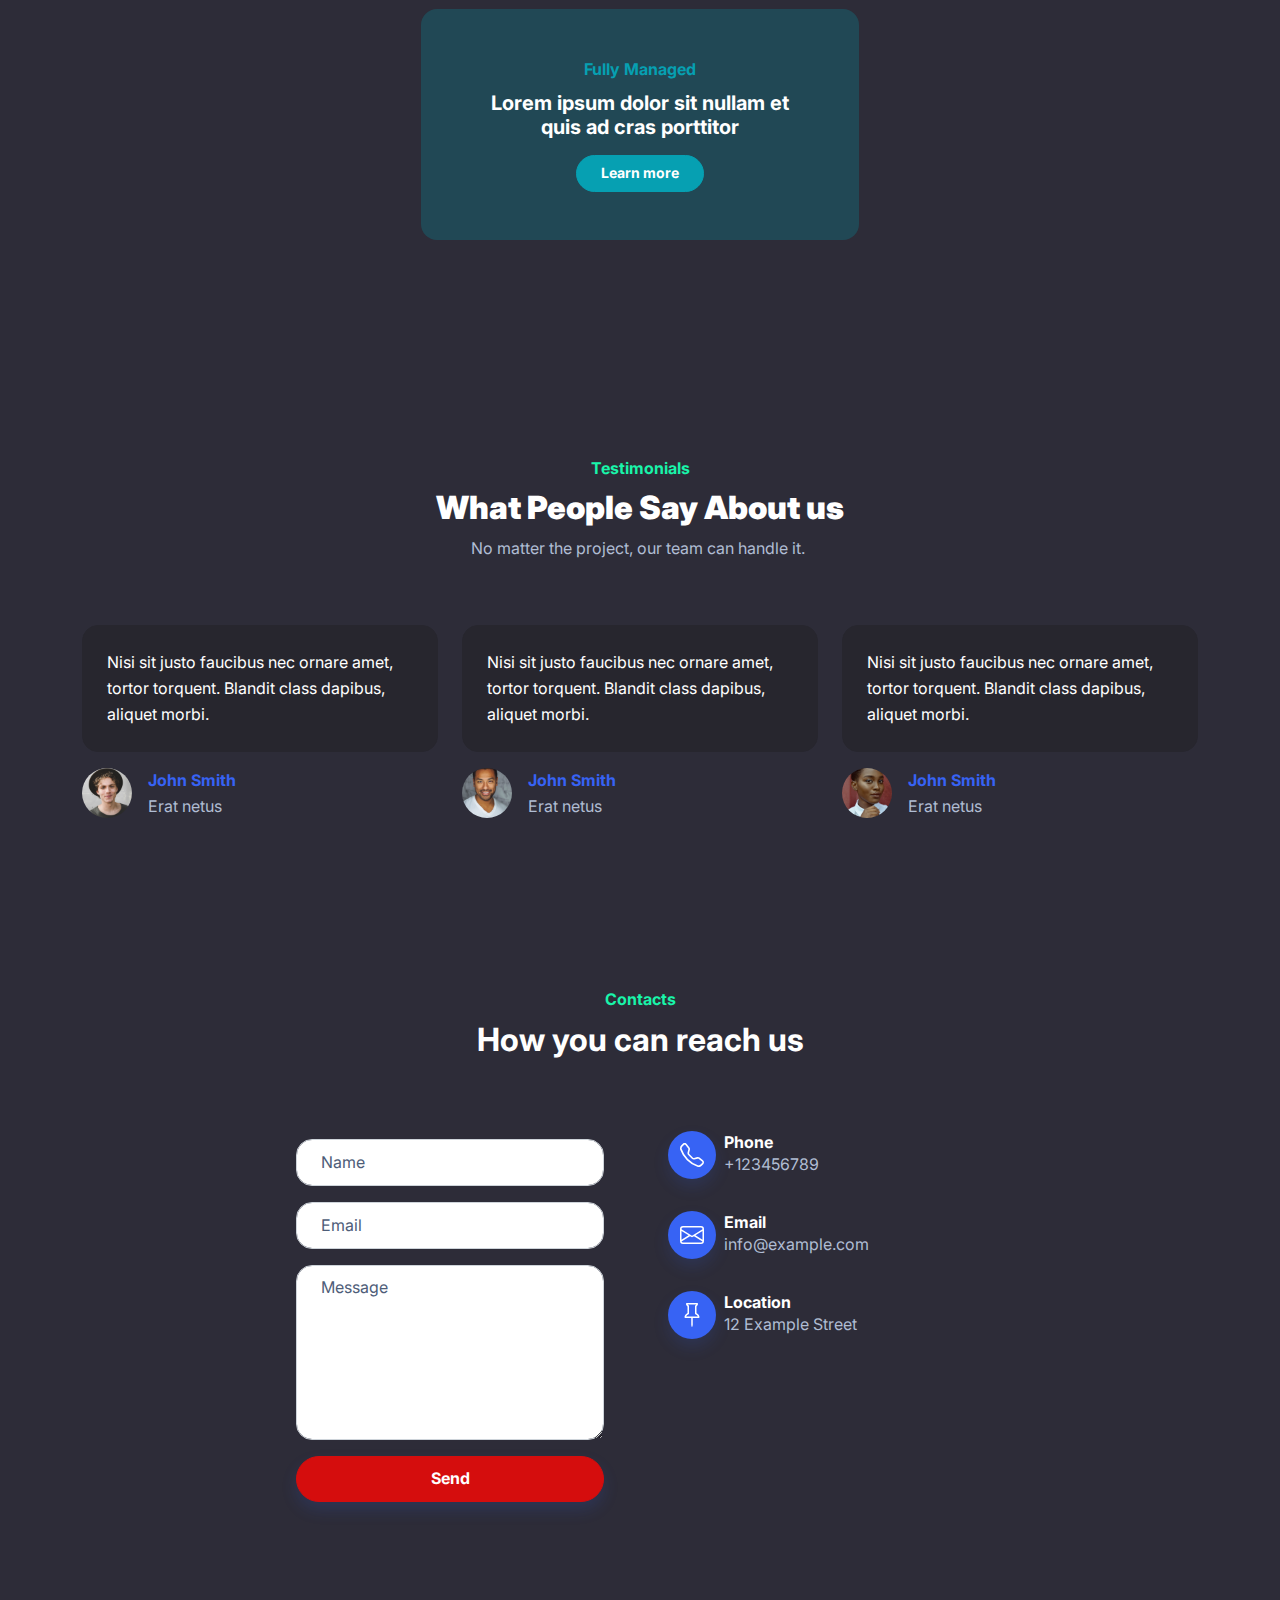
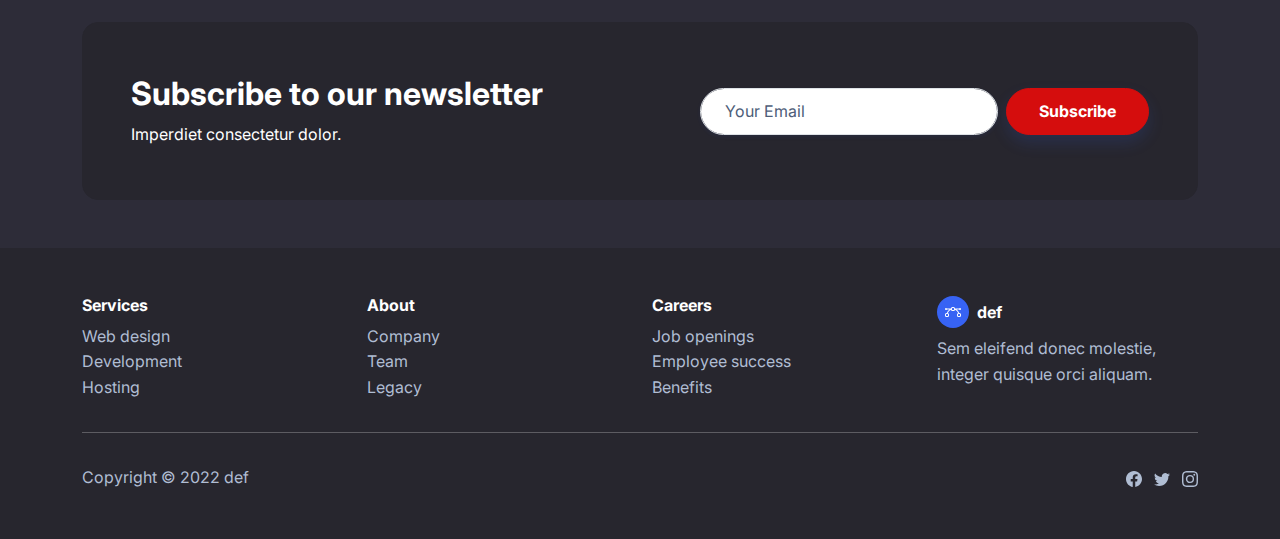
<file: def/index.html>
<!DOCTYPE html>
<html lang="en">

<head>
    <meta charset="utf-8">
    <meta name="viewport" content="width=device-width, initial-scale=1.0, shrink-to-fit=no">
    <title>Home - def</title>
    <link rel="stylesheet" href="assets/bootstrap/css/bootstrap.min.css">
    <link rel="stylesheet" href="https://fonts.googleapis.com/css?family=Inter:300italic,400italic,600italic,700italic,800italic,400,300,600,700,800&amp;display=swap">
    <link rel="stylesheet" href="assets/css/untitled.css">
</head>

<body style="/*background: url(&quot;design.jpg&quot;);*/background-position: 0 -60px;">
    <nav class="navbar navbar-dark navbar-expand-md fixed-top navbar-shrink py-3" id="mainNav">
        <div class="container"><a class="navbar-brand d-flex align-items-center" href="/"><span class="bs-icon-sm bs-icon-circle bs-icon-primary shadow d-flex justify-content-center align-items-center me-2 bs-icon" style="background: var(--bs-red);"><svg xmlns="http://www.w3.org/2000/svg" width="1em" height="1em" fill="currentColor" viewBox="0 0 16 16" class="bi bi-bezier">
                        <path fill-rule="evenodd" d="M0 10.5A1.5 1.5 0 0 1 1.5 9h1A1.5 1.5 0 0 1 4 10.5v1A1.5 1.5 0 0 1 2.5 13h-1A1.5 1.5 0 0 1 0 11.5v-1zm1.5-.5a.5.5 0 0 0-.5.5v1a.5.5 0 0 0 .5.5h1a.5.5 0 0 0 .5-.5v-1a.5.5 0 0 0-.5-.5h-1zm10.5.5A1.5 1.5 0 0 1 13.5 9h1a1.5 1.5 0 0 1 1.5 1.5v1a1.5 1.5 0 0 1-1.5 1.5h-1a1.5 1.5 0 0 1-1.5-1.5v-1zm1.5-.5a.5.5 0 0 0-.5.5v1a.5.5 0 0 0 .5.5h1a.5.5 0 0 0 .5-.5v-1a.5.5 0 0 0-.5-.5h-1zM6 4.5A1.5 1.5 0 0 1 7.5 3h1A1.5 1.5 0 0 1 10 4.5v1A1.5 1.5 0 0 1 8.5 7h-1A1.5 1.5 0 0 1 6 5.5v-1zM7.5 4a.5.5 0 0 0-.5.5v1a.5.5 0 0 0 .5.5h1a.5.5 0 0 0 .5-.5v-1a.5.5 0 0 0-.5-.5h-1z"></path>
                        <path d="M6 4.5H1.866a1 1 0 1 0 0 1h2.668A6.517 6.517 0 0 0 1.814 9H2.5c.123 0 .244.015.358.043a5.517 5.517 0 0 1 3.185-3.185A1.503 1.503 0 0 1 6 5.5v-1zm3.957 1.358A1.5 1.5 0 0 0 10 5.5v-1h4.134a1 1 0 1 1 0 1h-2.668a6.517 6.517 0 0 1 2.72 3.5H13.5c-.123 0-.243.015-.358.043a5.517 5.517 0 0 0-3.185-3.185z"></path>
                    </svg></span><span>def</span></a><button data-bs-toggle="collapse" class="navbar-toggler" data-bs-target="#navcol-1"><span class="visually-hidden">Toggle navigation</span><span class="navbar-toggler-icon"></span></button>
            <div class="collapse navbar-collapse" id="navcol-1">
                <ul class="navbar-nav mx-auto">
                    <li class="nav-item"><a class="nav-link active" href="index.html">Home</a></li>
                </ul><a class="btn btn-primary shadow" role="button" href="signup.html">Sign up</a>
            </div>
        </div>
    </nav>
    <header class="bg-dark pt-5">
        <div class="container pt-4 pt-xl-5">
            <div class="row pt-5">
                <div class="col-md-8 col-xl-6 text-center text-md-start mx-auto">
                    <div class="text-center">
                        <p class="fw-bold text-success mb-2">Voted #1 Worldwide</p>
                        <h1 class="fw-bold">Closes sales</h1>
                    </div>
                </div>
                <div class="col-12 col-lg-10 mx-auto">
                    <div class="position-relative" style="display: flex;flex-wrap: wrap;justify-content: flex-end;">
                        <div style="position: relative;flex: 0 0 45%;transform: translate3d(-15%, 35%, 0);"><img class="img-fluid" data-bss-parallax="" data-bss-parallax-speed="0.8" src="assets/img/products/clothes-4792200_1920.jpg"></div>
                        <div style="position: relative;flex: 0 0 45%;transform: translate3d(-5%, 20%, 0);"><img class="img-fluid" data-bss-parallax="" data-bss-parallax-speed="0.4" src="assets/img/products/woman-4792227_1920.jpg"></div>
                        <div style="position: relative;flex: 0 0 60%;transform: translate3d(0, 0%, 0);"><img class="img-fluid" data-bss-parallax="" data-bss-parallax-speed="0.25" src="assets/img/products/clothes-4792217_1920.jpg"></div>
                    </div>
                </div>
            </div>
        </div>
    </header>
    <section class="py-5">
        <div class="container text-center py-5">
            <p class="mb-4" style="font-size: 1.6rem;">Used by <span class="text-success"><strong>2400+</strong></span>&nbsp;of the best companies in the world.</p><a href="#"> <img class="m-3" src="assets/img/brands/google.png"></a><a href="#"> <img class="m-3" src="assets/img/brands/microsoft.png"></a><a href="#"> <img class="m-3" src="assets/img/brands/apple.png"></a><a href="#"> <img class="m-3" src="assets/img/brands/facebook.png"></a><a href="#"> <img class="m-3" src="assets/img/brands/twitter.png"></a>
        </div>
    </section>
    <section>
        <div class="container bg-dark py-5">
            <div class="row">
                <div class="col-md-8 col-xl-6 text-center mx-auto">
                    <p class="fw-bold text-success mb-2">Our Services</p>
                    <h3 class="fw-bold">What we can do for you</h3>
                </div>
            </div>
            <div class="py-5 p-lg-5">
                <div class="row row-cols-1 row-cols-md-2 mx-auto" style="max-width: 900px;">
                    <div class="col mb-5">
                        <div class="card shadow-sm">
                            <div class="card-body px-4 py-5 px-md-5">
                                <div class="bs-icon-lg d-flex justify-content-center align-items-center mb-3 bs-icon" style="top: 1rem;right: 1rem;position: absolute;"><svg xmlns="http://www.w3.org/2000/svg" width="1em" height="1em" fill="currentColor" viewBox="0 0 16 16" class="bi bi-bell text-success">
                                        <path d="M8 16a2 2 0 0 0 2-2H6a2 2 0 0 0 2 2zM8 1.918l-.797.161A4.002 4.002 0 0 0 4 6c0 .628-.134 2.197-.459 3.742-.16.767-.376 1.566-.663 2.258h10.244c-.287-.692-.502-1.49-.663-2.258C12.134 8.197 12 6.628 12 6a4.002 4.002 0 0 0-3.203-3.92L8 1.917zM14.22 12c.223.447.481.801.78 1H1c.299-.199.557-.553.78-1C2.68 10.2 3 6.88 3 6c0-2.42 1.72-4.44 4.005-4.901a1 1 0 1 1 1.99 0A5.002 5.002 0 0 1 13 6c0 .88.32 4.2 1.22 6z"></path>
                                    </svg></div>
                                <h5 class="fw-bold card-title">Lorem ipsum dolor sit&nbsp;</h5>
                                <p class="text-muted card-text mb-4">Erat netus est hendrerit, nullam et quis ad cras porttitor iaculis. Bibendum vulputate cras aenean.</p><button class="btn btn-primary shadow" type="button">Learn more</button>
                            </div>
                        </div>
                    </div>
                    <div class="col mb-5">
                        <div class="card shadow-sm">
                            <div class="card-body px-4 py-5 px-md-5">
                                <div class="bs-icon-lg d-flex justify-content-center align-items-center mb-3 bs-icon" style="top: 1rem;right: 1rem;position: absolute;"><svg xmlns="http://www.w3.org/2000/svg" width="1em" height="1em" fill="currentColor" viewBox="0 0 16 16" class="bi bi-bezier text-success">
                                        <path fill-rule="evenodd" d="M0 10.5A1.5 1.5 0 0 1 1.5 9h1A1.5 1.5 0 0 1 4 10.5v1A1.5 1.5 0 0 1 2.5 13h-1A1.5 1.5 0 0 1 0 11.5v-1zm1.5-.5a.5.5 0 0 0-.5.5v1a.5.5 0 0 0 .5.5h1a.5.5 0 0 0 .5-.5v-1a.5.5 0 0 0-.5-.5h-1zm10.5.5A1.5 1.5 0 0 1 13.5 9h1a1.5 1.5 0 0 1 1.5 1.5v1a1.5 1.5 0 0 1-1.5 1.5h-1a1.5 1.5 0 0 1-1.5-1.5v-1zm1.5-.5a.5.5 0 0 0-.5.5v1a.5.5 0 0 0 .5.5h1a.5.5 0 0 0 .5-.5v-1a.5.5 0 0 0-.5-.5h-1zM6 4.5A1.5 1.5 0 0 1 7.5 3h1A1.5 1.5 0 0 1 10 4.5v1A1.5 1.5 0 0 1 8.5 7h-1A1.5 1.5 0 0 1 6 5.5v-1zM7.5 4a.5.5 0 0 0-.5.5v1a.5.5 0 0 0 .5.5h1a.5.5 0 0 0 .5-.5v-1a.5.5 0 0 0-.5-.5h-1z"></path>
                                        <path d="M6 4.5H1.866a1 1 0 1 0 0 1h2.668A6.517 6.517 0 0 0 1.814 9H2.5c.123 0 .244.015.358.043a5.517 5.517 0 0 1 3.185-3.185A1.503 1.503 0 0 1 6 5.5v-1zm3.957 1.358A1.5 1.5 0 0 0 10 5.5v-1h4.134a1 1 0 1 1 0 1h-2.668a6.517 6.517 0 0 1 2.72 3.5H13.5c-.123 0-.243.015-.358.043a5.517 5.517 0 0 0-3.185-3.185z"></path>
                                    </svg></div>
                                <h5 class="fw-bold card-title">Lorem ipsum dolor sit&nbsp;</h5>
                                <p class="text-muted card-text mb-4">Erat netus est hendrerit, nullam et quis ad cras porttitor iaculis. Bibendum vulputate cras aenean.</p><button class="btn btn-primary shadow" type="button">Learn more</button>
                            </div>
                        </div>
                    </div>
                    <div class="col mb-4">
                        <div class="card shadow-sm">
                            <div class="card-body px-4 py-5 px-md-5">
                                <div class="bs-icon-lg d-flex justify-content-center align-items-center mb-3 bs-icon" style="top: 1rem;right: 1rem;position: absolute;"><svg xmlns="http://www.w3.org/2000/svg" width="1em" height="1em" fill="currentColor" viewBox="0 0 16 16" class="bi bi-pin-angle text-success">
                                        <path d="M9.828.722a.5.5 0 0 1 .354.146l4.95 4.95a.5.5 0 0 1 0 .707c-.48.48-1.072.588-1.503.588-.177 0-.335-.018-.46-.039l-3.134 3.134a5.927 5.927 0 0 1 .16 1.013c.046.702-.032 1.687-.72 2.375a.5.5 0 0 1-.707 0l-2.829-2.828-3.182 3.182c-.195.195-1.219.902-1.414.707-.195-.195.512-1.22.707-1.414l3.182-3.182-2.828-2.829a.5.5 0 0 1 0-.707c.688-.688 1.673-.767 2.375-.72a5.922 5.922 0 0 1 1.013.16l3.134-3.133a2.772 2.772 0 0 1-.04-.461c0-.43.108-1.022.589-1.503a.5.5 0 0 1 .353-.146zm.122 2.112v-.002.002zm0-.002v.002a.5.5 0 0 1-.122.51L6.293 6.878a.5.5 0 0 1-.511.12H5.78l-.014-.004a4.507 4.507 0 0 0-.288-.076 4.922 4.922 0 0 0-.765-.116c-.422-.028-.836.008-1.175.15l5.51 5.509c.141-.34.177-.753.149-1.175a4.924 4.924 0 0 0-.192-1.054l-.004-.013v-.001a.5.5 0 0 1 .12-.512l3.536-3.535a.5.5 0 0 1 .532-.115l.096.022c.087.017.208.034.344.034.114 0 .23-.011.343-.04L9.927 2.028c-.029.113-.04.23-.04.343a1.779 1.779 0 0 0 .062.46z"></path>
                                    </svg></div>
                                <h5 class="fw-bold card-title">Lorem ipsum dolor sit&nbsp;</h5>
                                <p class="text-muted card-text mb-4">Erat netus est hendrerit, nullam et quis ad cras porttitor iaculis. Bibendum vulputate cras aenean.</p><button class="btn btn-primary shadow" type="button">Learn more</button>
                            </div>
                        </div>
                    </div>
                    <div class="col mb-4">
                        <div class="card shadow-sm">
                            <div class="card-body px-4 py-5 px-md-5">
                                <div class="bs-icon-lg d-flex justify-content-center align-items-center mb-3 bs-icon" style="top: 1rem;right: 1rem;position: absolute;"><svg xmlns="http://www.w3.org/2000/svg" width="1em" height="1em" fill="currentColor" viewBox="0 0 16 16" class="bi bi-chat-quote text-success">
                                        <path d="M2.678 11.894a1 1 0 0 1 .287.801 10.97 10.97 0 0 1-.398 2c1.395-.323 2.247-.697 2.634-.893a1 1 0 0 1 .71-.074A8.06 8.06 0 0 0 8 14c3.996 0 7-2.807 7-6 0-3.192-3.004-6-7-6S1 4.808 1 8c0 1.468.617 2.83 1.678 3.894zm-.493 3.905a21.682 21.682 0 0 1-.713.129c-.2.032-.352-.176-.273-.362a9.68 9.68 0 0 0 .244-.637l.003-.01c.248-.72.45-1.548.524-2.319C.743 11.37 0 9.76 0 8c0-3.866 3.582-7 8-7s8 3.134 8 7-3.582 7-8 7a9.06 9.06 0 0 1-2.347-.306c-.52.263-1.639.742-3.468 1.105z"></path>
                                        <path d="M7.066 6.76A1.665 1.665 0 0 0 4 7.668a1.667 1.667 0 0 0 2.561 1.406c-.131.389-.375.804-.777 1.22a.417.417 0 0 0 .6.58c1.486-1.54 1.293-3.214.682-4.112zm4 0A1.665 1.665 0 0 0 8 7.668a1.667 1.667 0 0 0 2.561 1.406c-.131.389-.375.804-.777 1.22a.417.417 0 0 0 .6.58c1.486-1.54 1.293-3.214.682-4.112z"></path>
                                    </svg></div>
                                <h5 class="fw-bold card-title">Lorem ipsum dolor sit&nbsp;</h5>
                                <p class="text-muted card-text mb-4">Erat netus est hendrerit, nullam et quis ad cras porttitor iaculis. Bibendum vulputate cras aenean.</p><button class="btn btn-primary shadow" type="button">Learn more</button>
                            </div>
                        </div>
                    </div>
                </div>
            </div>
        </div>
    </section>
    <section>
        <div class="container py-5">
            <div class="mx-auto" style="max-width: 900px;">
                <div class="row row-cols-1 row-cols-md-2 d-flex justify-content-center">
                    <div class="col mb-4">
                        <div class="card bg-primary-light">
                            <div class="card-body text-center px-4 py-5 px-md-5">
                                <p class="fw-bold text-primary card-text mb-2">Fully Managed</p>
                                <h5 class="fw-bold card-title mb-3">Lorem ipsum dolor sit&nbsp;nullam et quis ad cras porttitor</h5><button class="btn btn-primary btn-sm" type="button">Learn more</button>
                            </div>
                        </div>
                    </div>
                    <div class="col mb-4">
                        <div class="card bg-secondary-light">
                            <div class="card-body text-center px-4 py-5 px-md-5">
                                <p class="fw-bold text-secondary card-text mb-2">Fully Managed</p>
                                <h5 class="fw-bold card-title mb-3">Lorem ipsum dolor sit&nbsp;nullam et quis ad cras porttitor</h5><button class="btn btn-secondary btn-sm" type="button">Learn more</button>
                            </div>
                        </div>
                    </div>
                    <div class="col mb-4">
                        <div class="card bg-info-light">
                            <div class="card-body text-center px-4 py-5 px-md-5">
                                <p class="fw-bold text-info card-text mb-2">Fully Managed</p>
                                <h5 class="fw-bold card-title mb-3">Lorem ipsum dolor sit&nbsp;nullam et quis ad cras porttitor</h5><button class="btn btn-info btn-sm" type="button">Learn more</button>
                            </div>
                        </div>
                    </div>
                </div>
            </div>
        </div>
    </section>
    <section class="py-5 mt-5">
        <div class="container py-5">
            <div class="row mb-5">
                <div class="col-md-8 col-xl-6 text-center mx-auto">
                    <p class="fw-bold text-success mb-2">Testimonials</p>
                    <h2 class="fw-bold"><strong>What People Say About us</strong></h2>
                    <p class="text-muted w-lg-50">No matter the project, our team can handle it.&nbsp;</p>
                </div>
            </div>
            <div class="row row-cols-1 row-cols-sm-2 row-cols-lg-3 d-sm-flex justify-content-sm-center">
                <div class="col mb-4">
                    <div class="d-flex flex-column align-items-center align-items-sm-start">
                        <p class="bg-dark border rounded border-dark p-4">Nisi sit justo faucibus nec ornare amet, tortor torquent. Blandit class dapibus, aliquet morbi.</p>
                        <div class="d-flex"><img class="rounded-circle flex-shrink-0 me-3 fit-cover" width="50" height="50" src="assets/img/team/avatar2.jpg">
                            <div>
                                <p class="fw-bold text-primary mb-0">John Smith</p>
                                <p class="text-muted mb-0">Erat netus</p>
                            </div>
                        </div>
                    </div>
                </div>
                <div class="col mb-4">
                    <div class="d-flex flex-column align-items-center align-items-sm-start">
                        <p class="bg-dark border rounded border-dark p-4">Nisi sit justo faucibus nec ornare amet, tortor torquent. Blandit class dapibus, aliquet morbi.</p>
                        <div class="d-flex"><img class="rounded-circle flex-shrink-0 me-3 fit-cover" width="50" height="50" src="assets/img/team/avatar4.jpg">
                            <div>
                                <p class="fw-bold text-primary mb-0">John Smith</p>
                                <p class="text-muted mb-0">Erat netus</p>
                            </div>
                        </div>
                    </div>
                </div>
                <div class="col mb-4">
                    <div class="d-flex flex-column align-items-center align-items-sm-start">
                        <p class="bg-dark border rounded border-dark p-4">Nisi sit justo faucibus nec ornare amet, tortor torquent. Blandit class dapibus, aliquet morbi.</p>
                        <div class="d-flex"><img class="rounded-circle flex-shrink-0 me-3 fit-cover" width="50" height="50" src="assets/img/team/avatar5.jpg">
                            <div>
                                <p class="fw-bold text-primary mb-0">John Smith</p>
                                <p class="text-muted mb-0">Erat netus</p>
                            </div>
                        </div>
                    </div>
                </div>
            </div>
        </div>
    </section>
    <section class="py-5">
        <div class="container">
            <div class="row mb-5">
                <div class="col-md-8 col-xl-6 text-center mx-auto">
                    <p class="fw-bold text-success mb-2">Contacts</p>
                    <h2 class="fw-bold">How you can reach us</h2>
                </div>
            </div>
            <div class="row d-flex justify-content-center">
                <div class="col-md-6 col-xl-4">
                    <div>
                        <form class="p-3 p-xl-4" method="post">
                            <div class="mb-3"><input class="form-control" type="text" id="name-1" name="name" placeholder="Name"></div>
                            <div class="mb-3"><input class="form-control" type="email" id="email-1" name="email" placeholder="Email"></div>
                            <div class="mb-3"><textarea class="form-control" id="message-1" name="message" rows="6" placeholder="Message"></textarea></div>
                            <div><button class="btn btn-primary shadow d-block w-100" type="submit">Send </button></div>
                        </form>
                    </div>
                </div>
                <div class="col-md-4 col-xl-4 d-flex justify-content-center justify-content-xl-start">
                    <div class="d-flex flex-wrap flex-md-column justify-content-md-start align-items-md-start h-100">
                        <div class="d-flex align-items-center p-3">
                            <div class="bs-icon-md bs-icon-circle bs-icon-primary shadow d-flex flex-shrink-0 justify-content-center align-items-center d-inline-block bs-icon bs-icon-md"><svg xmlns="http://www.w3.org/2000/svg" width="1em" height="1em" fill="currentColor" viewBox="0 0 16 16" class="bi bi-telephone">
                                    <path d="M3.654 1.328a.678.678 0 0 0-1.015-.063L1.605 2.3c-.483.484-.661 1.169-.45 1.77a17.568 17.568 0 0 0 4.168 6.608 17.569 17.569 0 0 0 6.608 4.168c.601.211 1.286.033 1.77-.45l1.034-1.034a.678.678 0 0 0-.063-1.015l-2.307-1.794a.678.678 0 0 0-.58-.122l-2.19.547a1.745 1.745 0 0 1-1.657-.459L5.482 8.062a1.745 1.745 0 0 1-.46-1.657l.548-2.19a.678.678 0 0 0-.122-.58L3.654 1.328zM1.884.511a1.745 1.745 0 0 1 2.612.163L6.29 2.98c.329.423.445.974.315 1.494l-.547 2.19a.678.678 0 0 0 .178.643l2.457 2.457a.678.678 0 0 0 .644.178l2.189-.547a1.745 1.745 0 0 1 1.494.315l2.306 1.794c.829.645.905 1.87.163 2.611l-1.034 1.034c-.74.74-1.846 1.065-2.877.702a18.634 18.634 0 0 1-7.01-4.42 18.634 18.634 0 0 1-4.42-7.009c-.362-1.03-.037-2.137.703-2.877L1.885.511z"></path>
                                </svg></div>
                            <div class="px-2">
                                <h6 class="fw-bold mb-0">Phone</h6>
                                <p class="text-muted mb-0">+123456789</p>
                            </div>
                        </div>
                        <div class="d-flex align-items-center p-3">
                            <div class="bs-icon-md bs-icon-circle bs-icon-primary shadow d-flex flex-shrink-0 justify-content-center align-items-center d-inline-block bs-icon bs-icon-md"><svg xmlns="http://www.w3.org/2000/svg" width="1em" height="1em" fill="currentColor" viewBox="0 0 16 16" class="bi bi-envelope">
                                    <path fill-rule="evenodd" d="M0 4a2 2 0 0 1 2-2h12a2 2 0 0 1 2 2v8a2 2 0 0 1-2 2H2a2 2 0 0 1-2-2V4Zm2-1a1 1 0 0 0-1 1v.217l7 4.2 7-4.2V4a1 1 0 0 0-1-1H2Zm13 2.383-4.708 2.825L15 11.105V5.383Zm-.034 6.876-5.64-3.471L8 9.583l-1.326-.795-5.64 3.47A1 1 0 0 0 2 13h12a1 1 0 0 0 .966-.741ZM1 11.105l4.708-2.897L1 5.383v5.722Z"></path>
                                </svg></div>
                            <div class="px-2">
                                <h6 class="fw-bold mb-0">Email</h6>
                                <p class="text-muted mb-0">info@example.com</p>
                            </div>
                        </div>
                        <div class="d-flex align-items-center p-3">
                            <div class="bs-icon-md bs-icon-circle bs-icon-primary shadow d-flex flex-shrink-0 justify-content-center align-items-center d-inline-block bs-icon bs-icon-md"><svg xmlns="http://www.w3.org/2000/svg" width="1em" height="1em" fill="currentColor" viewBox="0 0 16 16" class="bi bi-pin">
                                    <path d="M4.146.146A.5.5 0 0 1 4.5 0h7a.5.5 0 0 1 .5.5c0 .68-.342 1.174-.646 1.479-.126.125-.25.224-.354.298v4.431l.078.048c.203.127.476.314.751.555C12.36 7.775 13 8.527 13 9.5a.5.5 0 0 1-.5.5h-4v4.5c0 .276-.224 1.5-.5 1.5s-.5-1.224-.5-1.5V10h-4a.5.5 0 0 1-.5-.5c0-.973.64-1.725 1.17-2.189A5.921 5.921 0 0 1 5 6.708V2.277a2.77 2.77 0 0 1-.354-.298C4.342 1.674 4 1.179 4 .5a.5.5 0 0 1 .146-.354zm1.58 1.408-.002-.001.002.001zm-.002-.001.002.001A.5.5 0 0 1 6 2v5a.5.5 0 0 1-.276.447h-.002l-.012.007-.054.03a4.922 4.922 0 0 0-.827.58c-.318.278-.585.596-.725.936h7.792c-.14-.34-.407-.658-.725-.936a4.915 4.915 0 0 0-.881-.61l-.012-.006h-.002A.5.5 0 0 1 10 7V2a.5.5 0 0 1 .295-.458 1.775 1.775 0 0 0 .351-.271c.08-.08.155-.17.214-.271H5.14c.06.1.133.191.214.271a1.78 1.78 0 0 0 .37.282z"></path>
                                </svg></div>
                            <div class="px-2">
                                <h6 class="fw-bold mb-0">Location</h6>
                                <p class="text-muted mb-0">12 Example Street</p>
                            </div>
                        </div>
                    </div>
                </div>
            </div>
        </div>
    </section>
    <section class="py-5">
        <div class="container">
            <div class="bg-dark border rounded border-dark d-flex flex-column justify-content-between align-items-center flex-lg-row p-4 p-lg-5">
                <div class="text-center text-lg-start py-3 py-lg-1">
                    <h2 class="fw-bold mb-2">Subscribe to our newsletter</h2>
                    <p class="mb-0">Imperdiet consectetur dolor.</p>
                </div>
                <form class="d-flex justify-content-center flex-wrap flex-lg-nowrap" method="post">
                    <div class="my-2"><input class="border rounded-pill shadow-sm form-control" type="email" name="email" placeholder="Your Email"></div>
                    <div class="my-2"><button class="btn btn-primary shadow ms-2" type="submit">Subscribe </button></div>
                </form>
            </div>
        </div>
    </section>
    <footer class="bg-dark">
        <div class="container py-4 py-lg-5">
            <div class="row justify-content-center">
                <div class="col-sm-4 col-md-3 text-center text-lg-start d-flex flex-column item">
                    <h3 class="fs-6 fw-bold">Services</h3>
                    <ul class="list-unstyled">
                        <li><a href="#">Web design</a></li>
                        <li><a href="#">Development</a></li>
                        <li><a href="#">Hosting</a></li>
                    </ul>
                </div>
                <div class="col-sm-4 col-md-3 text-center text-lg-start d-flex flex-column item">
                    <h3 class="fs-6 fw-bold">About</h3>
                    <ul class="list-unstyled">
                        <li><a href="#">Company</a></li>
                        <li><a href="#">Team</a></li>
                        <li><a href="#">Legacy</a></li>
                    </ul>
                </div>
                <div class="col-sm-4 col-md-3 text-center text-lg-start d-flex flex-column item">
                    <h3 class="fs-6 fw-bold">Careers</h3>
                    <ul class="list-unstyled">
                        <li><a href="#">Job openings</a></li>
                        <li><a href="#">Employee success</a></li>
                        <li><a href="#">Benefits</a></li>
                    </ul>
                </div>
                <div class="col-lg-3 text-center text-lg-start d-flex flex-column align-items-center order-first align-items-lg-start order-lg-last item social">
                    <div class="fw-bold d-flex align-items-center mb-2"><span class="bs-icon-sm bs-icon-circle bs-icon-primary d-flex justify-content-center align-items-center bs-icon me-2"><svg xmlns="http://www.w3.org/2000/svg" width="1em" height="1em" fill="currentColor" viewBox="0 0 16 16" class="bi bi-bezier">
                                <path fill-rule="evenodd" d="M0 10.5A1.5 1.5 0 0 1 1.5 9h1A1.5 1.5 0 0 1 4 10.5v1A1.5 1.5 0 0 1 2.5 13h-1A1.5 1.5 0 0 1 0 11.5v-1zm1.5-.5a.5.5 0 0 0-.5.5v1a.5.5 0 0 0 .5.5h1a.5.5 0 0 0 .5-.5v-1a.5.5 0 0 0-.5-.5h-1zm10.5.5A1.5 1.5 0 0 1 13.5 9h1a1.5 1.5 0 0 1 1.5 1.5v1a1.5 1.5 0 0 1-1.5 1.5h-1a1.5 1.5 0 0 1-1.5-1.5v-1zm1.5-.5a.5.5 0 0 0-.5.5v1a.5.5 0 0 0 .5.5h1a.5.5 0 0 0 .5-.5v-1a.5.5 0 0 0-.5-.5h-1zM6 4.5A1.5 1.5 0 0 1 7.5 3h1A1.5 1.5 0 0 1 10 4.5v1A1.5 1.5 0 0 1 8.5 7h-1A1.5 1.5 0 0 1 6 5.5v-1zM7.5 4a.5.5 0 0 0-.5.5v1a.5.5 0 0 0 .5.5h1a.5.5 0 0 0 .5-.5v-1a.5.5 0 0 0-.5-.5h-1z"></path>
                                <path d="M6 4.5H1.866a1 1 0 1 0 0 1h2.668A6.517 6.517 0 0 0 1.814 9H2.5c.123 0 .244.015.358.043a5.517 5.517 0 0 1 3.185-3.185A1.503 1.503 0 0 1 6 5.5v-1zm3.957 1.358A1.5 1.5 0 0 0 10 5.5v-1h4.134a1 1 0 1 1 0 1h-2.668a6.517 6.517 0 0 1 2.72 3.5H13.5c-.123 0-.243.015-.358.043a5.517 5.517 0 0 0-3.185-3.185z"></path>
                            </svg></span><span>def</span></div>
                    <p class="text-muted copyright">Sem eleifend donec molestie, integer quisque orci aliquam.</p>
                </div>
            </div>
            <hr>
            <div class="text-muted d-flex justify-content-between align-items-center pt-3">
                <p class="mb-0">Copyright © 2022 def</p>
                <ul class="list-inline mb-0">
                    <li class="list-inline-item"><svg xmlns="http://www.w3.org/2000/svg" width="1em" height="1em" fill="currentColor" viewBox="0 0 16 16" class="bi bi-facebook">
                            <path d="M16 8.049c0-4.446-3.582-8.05-8-8.05C3.58 0-.002 3.603-.002 8.05c0 4.017 2.926 7.347 6.75 7.951v-5.625h-2.03V8.05H6.75V6.275c0-2.017 1.195-3.131 3.022-3.131.876 0 1.791.157 1.791.157v1.98h-1.009c-.993 0-1.303.621-1.303 1.258v1.51h2.218l-.354 2.326H9.25V16c3.824-.604 6.75-3.934 6.75-7.951z"></path>
                        </svg></li>
                    <li class="list-inline-item"><svg xmlns="http://www.w3.org/2000/svg" width="1em" height="1em" fill="currentColor" viewBox="0 0 16 16" class="bi bi-twitter">
                            <path d="M5.026 15c6.038 0 9.341-5.003 9.341-9.334 0-.14 0-.282-.006-.422A6.685 6.685 0 0 0 16 3.542a6.658 6.658 0 0 1-1.889.518 3.301 3.301 0 0 0 1.447-1.817 6.533 6.533 0 0 1-2.087.793A3.286 3.286 0 0 0 7.875 6.03a9.325 9.325 0 0 1-6.767-3.429 3.289 3.289 0 0 0 1.018 4.382A3.323 3.323 0 0 1 .64 6.575v.045a3.288 3.288 0 0 0 2.632 3.218 3.203 3.203 0 0 1-.865.115 3.23 3.23 0 0 1-.614-.057 3.283 3.283 0 0 0 3.067 2.277A6.588 6.588 0 0 1 .78 13.58a6.32 6.32 0 0 1-.78-.045A9.344 9.344 0 0 0 5.026 15z"></path>
                        </svg></li>
                    <li class="list-inline-item"><svg xmlns="http://www.w3.org/2000/svg" width="1em" height="1em" fill="currentColor" viewBox="0 0 16 16" class="bi bi-instagram">
                            <path d="M8 0C5.829 0 5.556.01 4.703.048 3.85.088 3.269.222 2.76.42a3.917 3.917 0 0 0-1.417.923A3.927 3.927 0 0 0 .42 2.76C.222 3.268.087 3.85.048 4.7.01 5.555 0 5.827 0 8.001c0 2.172.01 2.444.048 3.297.04.852.174 1.433.372 1.942.205.526.478.972.923 1.417.444.445.89.719 1.416.923.51.198 1.09.333 1.942.372C5.555 15.99 5.827 16 8 16s2.444-.01 3.298-.048c.851-.04 1.434-.174 1.943-.372a3.916 3.916 0 0 0 1.416-.923c.445-.445.718-.891.923-1.417.197-.509.332-1.09.372-1.942C15.99 10.445 16 10.173 16 8s-.01-2.445-.048-3.299c-.04-.851-.175-1.433-.372-1.941a3.926 3.926 0 0 0-.923-1.417A3.911 3.911 0 0 0 13.24.42c-.51-.198-1.092-.333-1.943-.372C10.443.01 10.172 0 7.998 0h.003zm-.717 1.442h.718c2.136 0 2.389.007 3.232.046.78.035 1.204.166 1.486.275.373.145.64.319.92.599.28.28.453.546.598.92.11.281.24.705.275 1.485.039.843.047 1.096.047 3.231s-.008 2.389-.047 3.232c-.035.78-.166 1.203-.275 1.485a2.47 2.47 0 0 1-.599.919c-.28.28-.546.453-.92.598-.28.11-.704.24-1.485.276-.843.038-1.096.047-3.232.047s-2.39-.009-3.233-.047c-.78-.036-1.203-.166-1.485-.276a2.478 2.478 0 0 1-.92-.598 2.48 2.48 0 0 1-.6-.92c-.109-.281-.24-.705-.275-1.485-.038-.843-.046-1.096-.046-3.233 0-2.136.008-2.388.046-3.231.036-.78.166-1.204.276-1.486.145-.373.319-.64.599-.92.28-.28.546-.453.92-.598.282-.11.705-.24 1.485-.276.738-.034 1.024-.044 2.515-.045v.002zm4.988 1.328a.96.96 0 1 0 0 1.92.96.96 0 0 0 0-1.92zm-4.27 1.122a4.109 4.109 0 1 0 0 8.217 4.109 4.109 0 0 0 0-8.217zm0 1.441a2.667 2.667 0 1 1 0 5.334 2.667 2.667 0 0 1 0-5.334z"></path>
                        </svg></li>
                </ul>
            </div>
        </div>
    </footer>
    <script src="assets/js/jquery.min.js"></script>
    <script src="assets/bootstrap/js/bootstrap.min.js"></script>
    <script src="assets/js/bold-and-dark.js"></script>
</body>

</html>
</file>
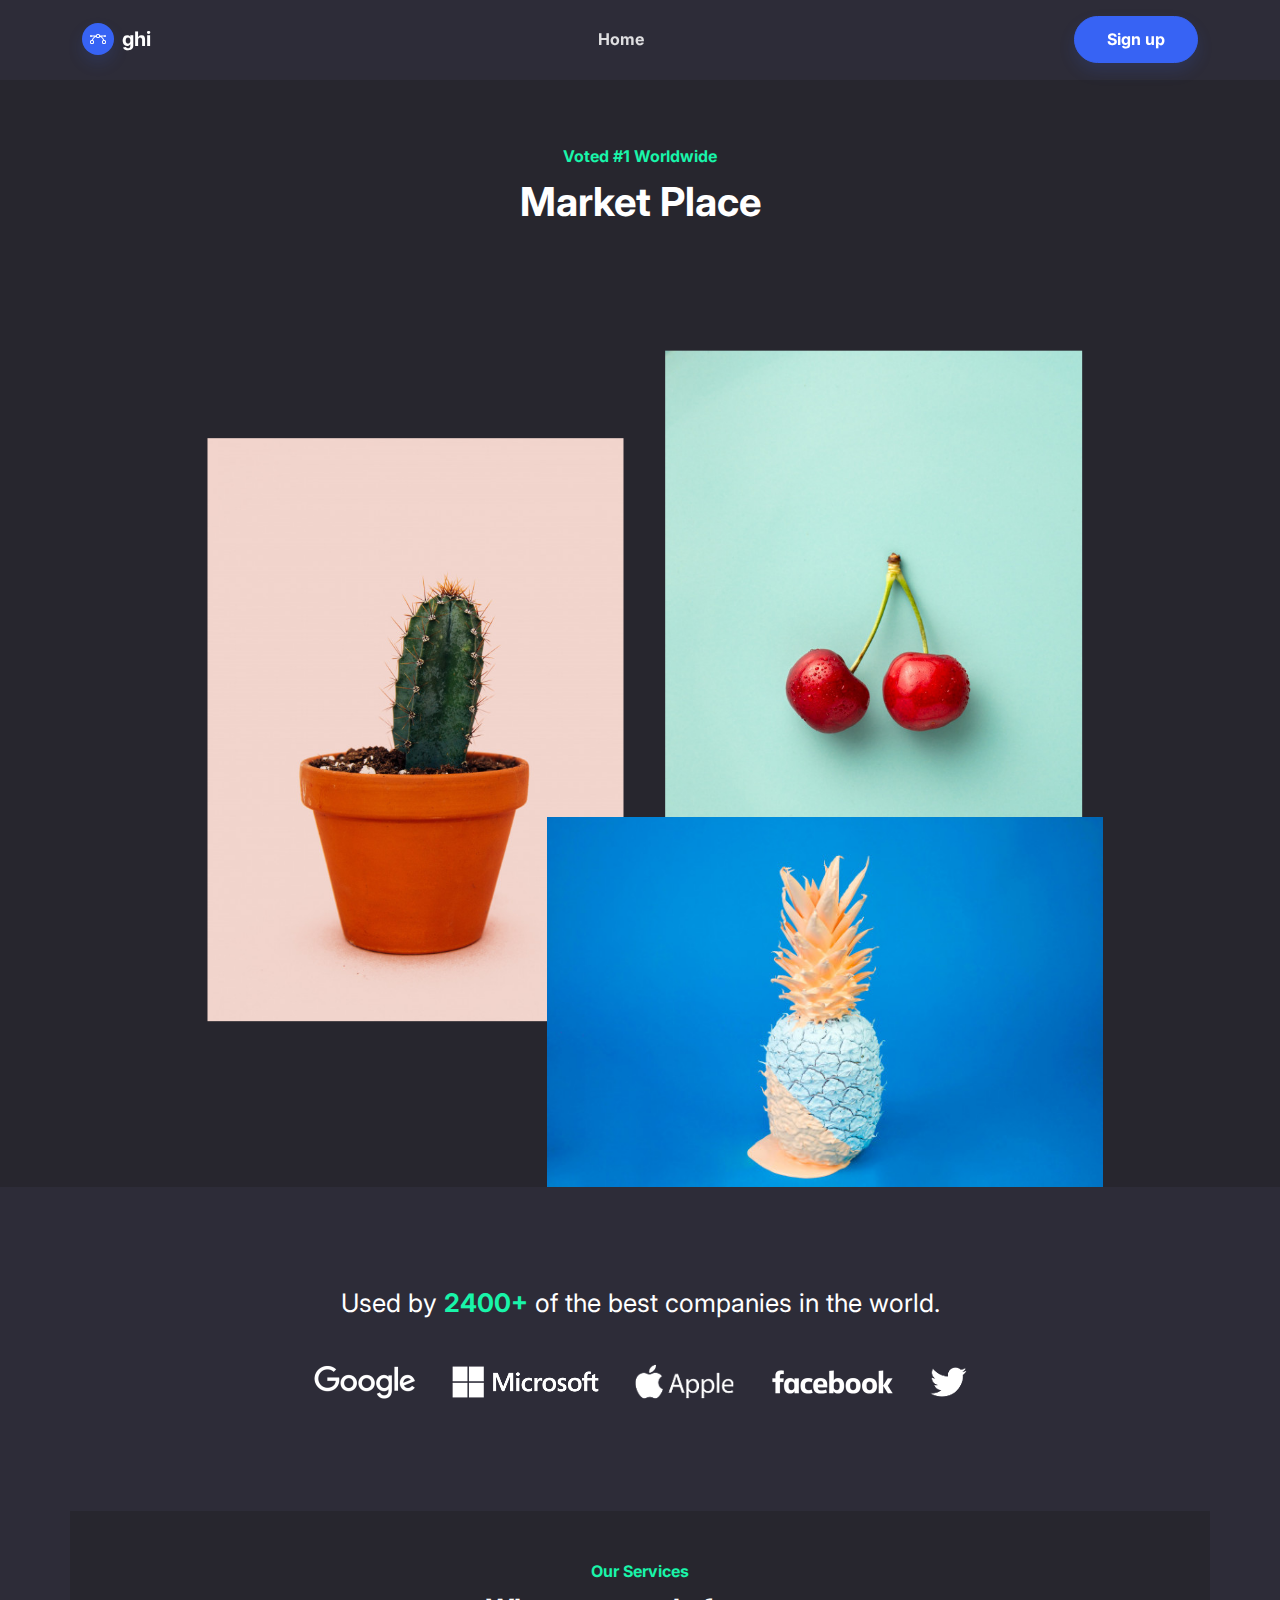
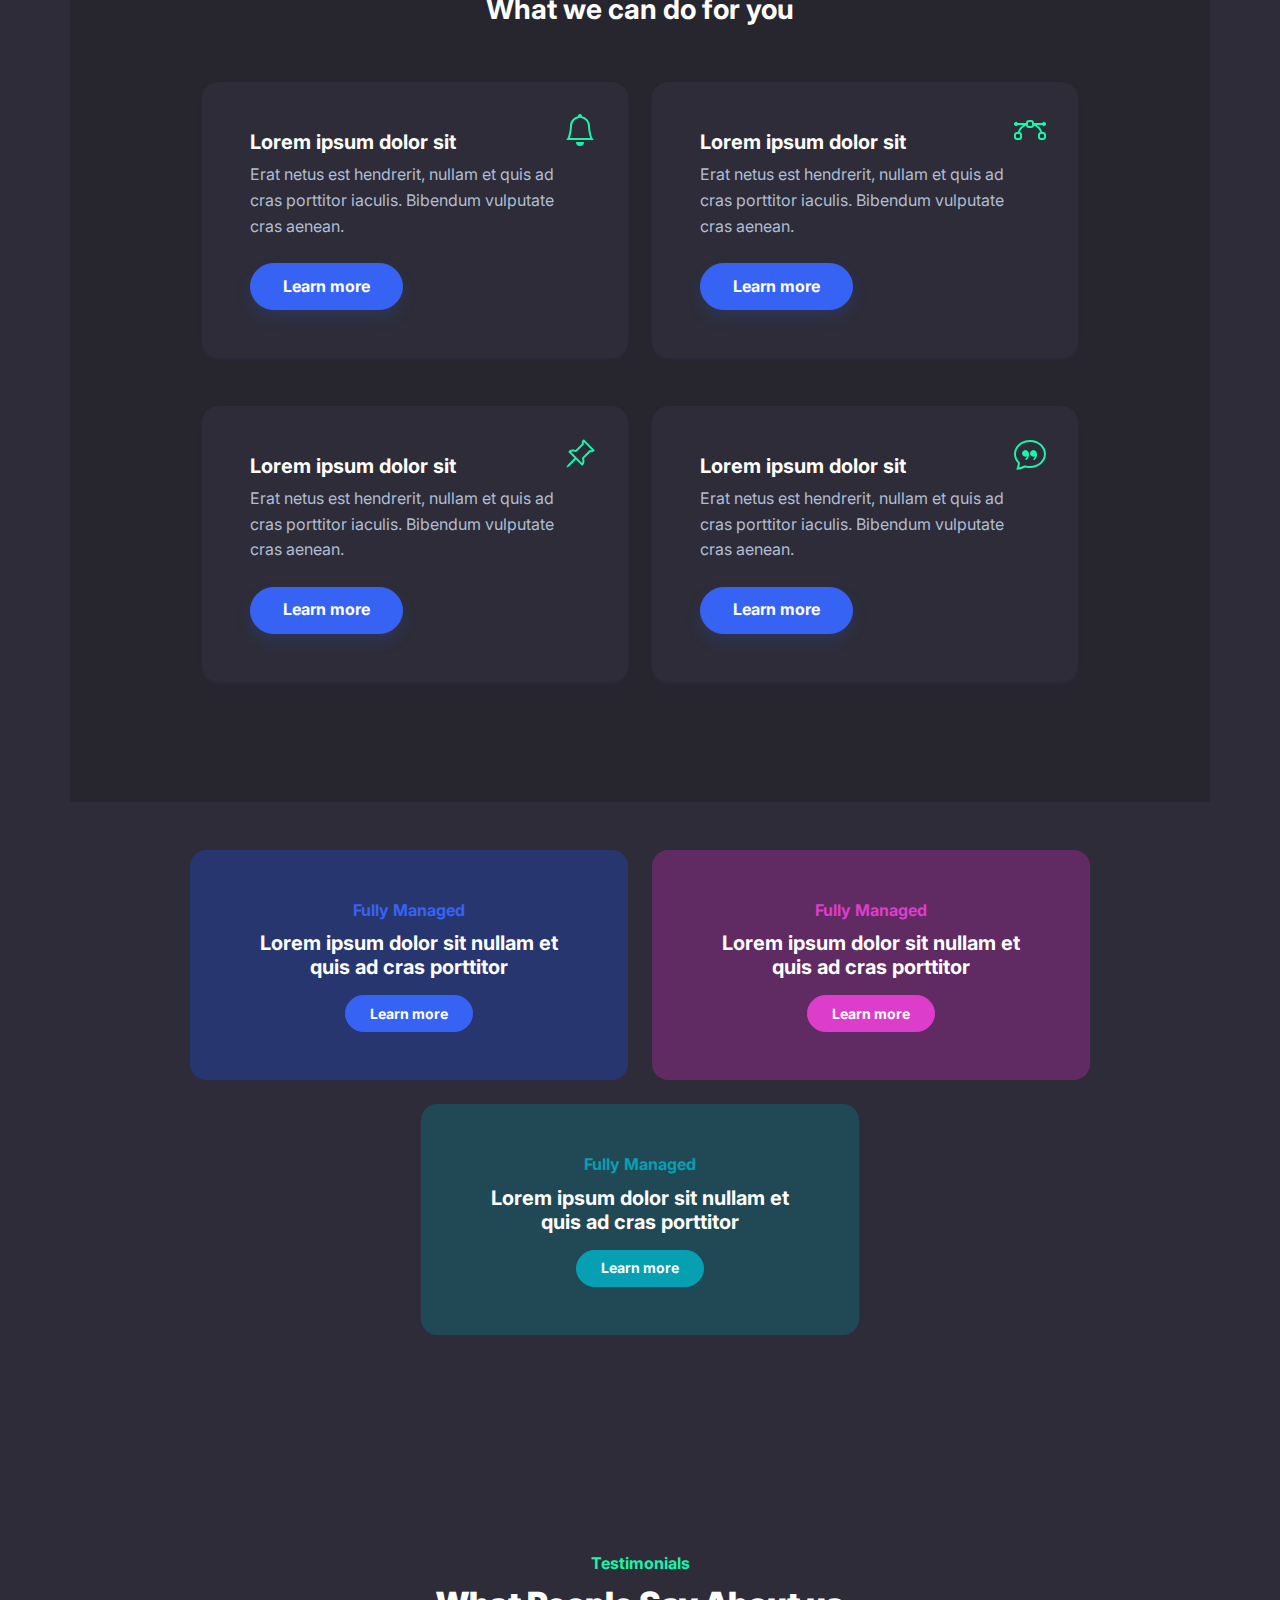
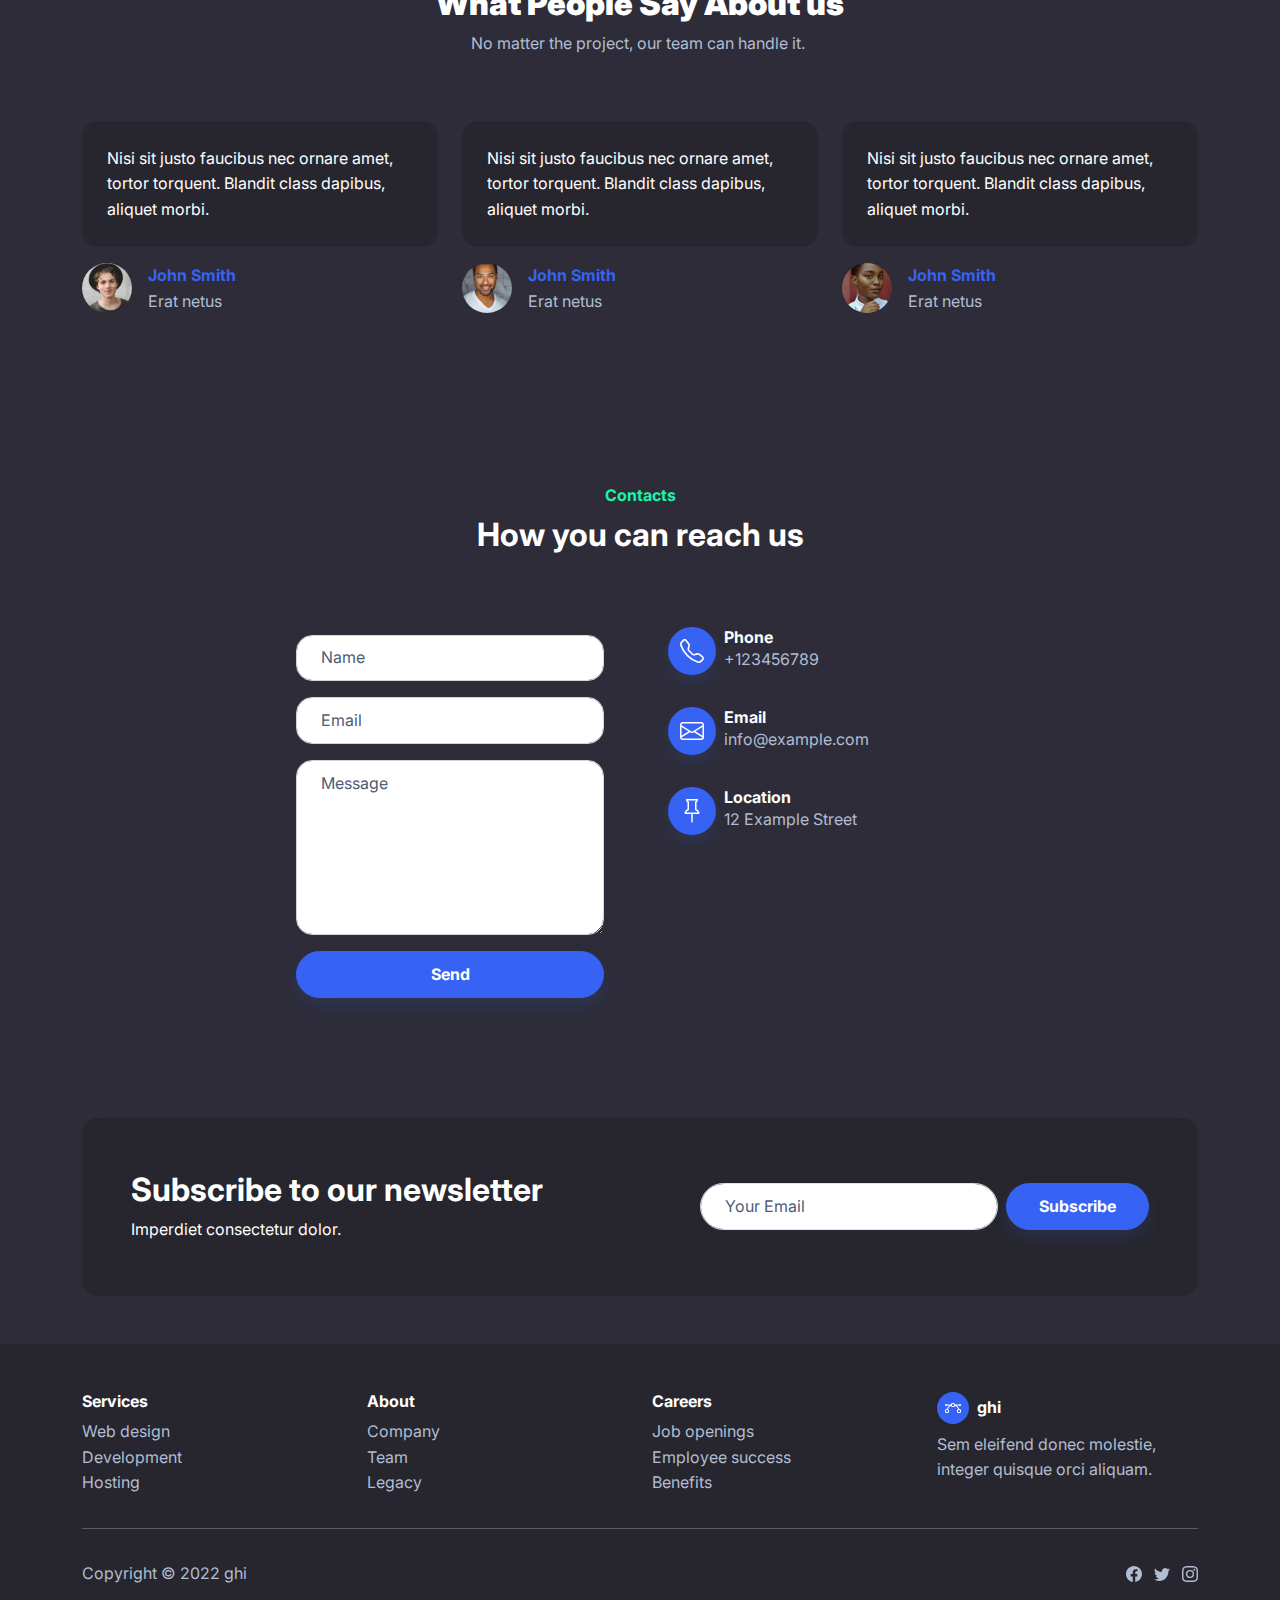
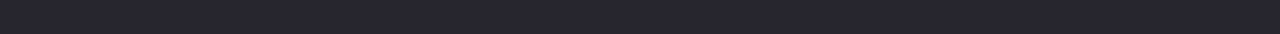
<file: ghi/index.html>
<!DOCTYPE html>
<html lang="en">

<head>
    <meta charset="utf-8">
    <meta name="viewport" content="width=device-width, initial-scale=1.0, shrink-to-fit=no">
    <title>Home - ghi</title>
    <link rel="stylesheet" href="assets/bootstrap/css/bootstrap.min.css">
    <link rel="stylesheet" href="https://fonts.googleapis.com/css?family=Inter:300italic,400italic,600italic,700italic,800italic,400,300,600,700,800&amp;display=swap">
</head>

<body style="/*background: url(&quot;design.jpg&quot;);*/background-position: 0 -60px;">
    <nav class="navbar navbar-dark navbar-expand-md fixed-top navbar-shrink py-3" id="mainNav">
        <div class="container"><a class="navbar-brand d-flex align-items-center" href="/"><span class="bs-icon-sm bs-icon-circle bs-icon-primary shadow d-flex justify-content-center align-items-center me-2 bs-icon"><svg xmlns="http://www.w3.org/2000/svg" width="1em" height="1em" fill="currentColor" viewBox="0 0 16 16" class="bi bi-bezier">
                        <path fill-rule="evenodd" d="M0 10.5A1.5 1.5 0 0 1 1.5 9h1A1.5 1.5 0 0 1 4 10.5v1A1.5 1.5 0 0 1 2.5 13h-1A1.5 1.5 0 0 1 0 11.5v-1zm1.5-.5a.5.5 0 0 0-.5.5v1a.5.5 0 0 0 .5.5h1a.5.5 0 0 0 .5-.5v-1a.5.5 0 0 0-.5-.5h-1zm10.5.5A1.5 1.5 0 0 1 13.5 9h1a1.5 1.5 0 0 1 1.5 1.5v1a1.5 1.5 0 0 1-1.5 1.5h-1a1.5 1.5 0 0 1-1.5-1.5v-1zm1.5-.5a.5.5 0 0 0-.5.5v1a.5.5 0 0 0 .5.5h1a.5.5 0 0 0 .5-.5v-1a.5.5 0 0 0-.5-.5h-1zM6 4.5A1.5 1.5 0 0 1 7.5 3h1A1.5 1.5 0 0 1 10 4.5v1A1.5 1.5 0 0 1 8.5 7h-1A1.5 1.5 0 0 1 6 5.5v-1zM7.5 4a.5.5 0 0 0-.5.5v1a.5.5 0 0 0 .5.5h1a.5.5 0 0 0 .5-.5v-1a.5.5 0 0 0-.5-.5h-1z"></path>
                        <path d="M6 4.5H1.866a1 1 0 1 0 0 1h2.668A6.517 6.517 0 0 0 1.814 9H2.5c.123 0 .244.015.358.043a5.517 5.517 0 0 1 3.185-3.185A1.503 1.503 0 0 1 6 5.5v-1zm3.957 1.358A1.5 1.5 0 0 0 10 5.5v-1h4.134a1 1 0 1 1 0 1h-2.668a6.517 6.517 0 0 1 2.72 3.5H13.5c-.123 0-.243.015-.358.043a5.517 5.517 0 0 0-3.185-3.185z"></path>
                    </svg></span><span>ghi</span></a><button data-bs-toggle="collapse" class="navbar-toggler" data-bs-target="#navcol-1"><span class="visually-hidden">Toggle navigation</span><span class="navbar-toggler-icon"></span></button>
            <div class="collapse navbar-collapse" id="navcol-1">
                <ul class="navbar-nav mx-auto">
                    <li class="nav-item"><a class="nav-link active" href="index.html">Home</a></li>
                </ul><a class="btn btn-primary shadow" role="button" href="signup.html">Sign up</a>
            </div>
        </div>
    </nav>
    <header class="bg-dark pt-5">
        <div class="container pt-4 pt-xl-5">
            <div class="row pt-5">
                <div class="col-md-8 col-xl-6 text-center text-md-start mx-auto">
                    <div class="text-center">
                        <p class="fw-bold text-success mb-2">Voted #1 Worldwide</p>
                        <h1 class="fw-bold">Market Place</h1>
                    </div>
                </div>
                <div class="col-12 col-lg-10 mx-auto">
                    <div class="position-relative" style="display: flex;flex-wrap: wrap;justify-content: flex-end;">
                        <div style="position: relative;flex: 0 0 45%;transform: translate3d(-15%, 35%, 0);"><img class="img-fluid" data-bss-parallax="" data-bss-parallax-speed="0.8" src="assets/img/products/3.jpg"></div>
                        <div style="position: relative;flex: 0 0 45%;transform: translate3d(-5%, 20%, 0);"><img class="img-fluid" data-bss-parallax="" data-bss-parallax-speed="0.4" src="assets/img/products/2.jpg"></div>
                        <div style="position: relative;flex: 0 0 60%;transform: translate3d(0, 0%, 0);"><img class="img-fluid" data-bss-parallax="" data-bss-parallax-speed="0.25" src="assets/img/products/1.jpg"></div>
                    </div>
                </div>
            </div>
        </div>
    </header>
    <section class="py-5">
        <div class="container text-center py-5">
            <p class="mb-4" style="font-size: 1.6rem;">Used by <span class="text-success"><strong>2400+</strong></span>&nbsp;of the best companies in the world.</p><a href="#"> <img class="m-3" src="assets/img/brands/google.png"></a><a href="#"> <img class="m-3" src="assets/img/brands/microsoft.png"></a><a href="#"> <img class="m-3" src="assets/img/brands/apple.png"></a><a href="#"> <img class="m-3" src="assets/img/brands/facebook.png"></a><a href="#"> <img class="m-3" src="assets/img/brands/twitter.png"></a>
        </div>
    </section>
    <section>
        <div class="container bg-dark py-5">
            <div class="row">
                <div class="col-md-8 col-xl-6 text-center mx-auto">
                    <p class="fw-bold text-success mb-2">Our Services</p>
                    <h3 class="fw-bold">What we can do for you</h3>
                </div>
            </div>
            <div class="py-5 p-lg-5">
                <div class="row row-cols-1 row-cols-md-2 mx-auto" style="max-width: 900px;">
                    <div class="col mb-5">
                        <div class="card shadow-sm">
                            <div class="card-body px-4 py-5 px-md-5">
                                <div class="bs-icon-lg d-flex justify-content-center align-items-center mb-3 bs-icon" style="top: 1rem;right: 1rem;position: absolute;"><svg xmlns="http://www.w3.org/2000/svg" width="1em" height="1em" fill="currentColor" viewBox="0 0 16 16" class="bi bi-bell text-success">
                                        <path d="M8 16a2 2 0 0 0 2-2H6a2 2 0 0 0 2 2zM8 1.918l-.797.161A4.002 4.002 0 0 0 4 6c0 .628-.134 2.197-.459 3.742-.16.767-.376 1.566-.663 2.258h10.244c-.287-.692-.502-1.49-.663-2.258C12.134 8.197 12 6.628 12 6a4.002 4.002 0 0 0-3.203-3.92L8 1.917zM14.22 12c.223.447.481.801.78 1H1c.299-.199.557-.553.78-1C2.68 10.2 3 6.88 3 6c0-2.42 1.72-4.44 4.005-4.901a1 1 0 1 1 1.99 0A5.002 5.002 0 0 1 13 6c0 .88.32 4.2 1.22 6z"></path>
                                    </svg></div>
                                <h5 class="fw-bold card-title">Lorem ipsum dolor sit&nbsp;</h5>
                                <p class="text-muted card-text mb-4">Erat netus est hendrerit, nullam et quis ad cras porttitor iaculis. Bibendum vulputate cras aenean.</p><button class="btn btn-primary shadow" type="button">Learn more</button>
                            </div>
                        </div>
                    </div>
                    <div class="col mb-5">
                        <div class="card shadow-sm">
                            <div class="card-body px-4 py-5 px-md-5">
                                <div class="bs-icon-lg d-flex justify-content-center align-items-center mb-3 bs-icon" style="top: 1rem;right: 1rem;position: absolute;"><svg xmlns="http://www.w3.org/2000/svg" width="1em" height="1em" fill="currentColor" viewBox="0 0 16 16" class="bi bi-bezier text-success">
                                        <path fill-rule="evenodd" d="M0 10.5A1.5 1.5 0 0 1 1.5 9h1A1.5 1.5 0 0 1 4 10.5v1A1.5 1.5 0 0 1 2.5 13h-1A1.5 1.5 0 0 1 0 11.5v-1zm1.5-.5a.5.5 0 0 0-.5.5v1a.5.5 0 0 0 .5.5h1a.5.5 0 0 0 .5-.5v-1a.5.5 0 0 0-.5-.5h-1zm10.5.5A1.5 1.5 0 0 1 13.5 9h1a1.5 1.5 0 0 1 1.5 1.5v1a1.5 1.5 0 0 1-1.5 1.5h-1a1.5 1.5 0 0 1-1.5-1.5v-1zm1.5-.5a.5.5 0 0 0-.5.5v1a.5.5 0 0 0 .5.5h1a.5.5 0 0 0 .5-.5v-1a.5.5 0 0 0-.5-.5h-1zM6 4.5A1.5 1.5 0 0 1 7.5 3h1A1.5 1.5 0 0 1 10 4.5v1A1.5 1.5 0 0 1 8.5 7h-1A1.5 1.5 0 0 1 6 5.5v-1zM7.5 4a.5.5 0 0 0-.5.5v1a.5.5 0 0 0 .5.5h1a.5.5 0 0 0 .5-.5v-1a.5.5 0 0 0-.5-.5h-1z"></path>
                                        <path d="M6 4.5H1.866a1 1 0 1 0 0 1h2.668A6.517 6.517 0 0 0 1.814 9H2.5c.123 0 .244.015.358.043a5.517 5.517 0 0 1 3.185-3.185A1.503 1.503 0 0 1 6 5.5v-1zm3.957 1.358A1.5 1.5 0 0 0 10 5.5v-1h4.134a1 1 0 1 1 0 1h-2.668a6.517 6.517 0 0 1 2.72 3.5H13.5c-.123 0-.243.015-.358.043a5.517 5.517 0 0 0-3.185-3.185z"></path>
                                    </svg></div>
                                <h5 class="fw-bold card-title">Lorem ipsum dolor sit&nbsp;</h5>
                                <p class="text-muted card-text mb-4">Erat netus est hendrerit, nullam et quis ad cras porttitor iaculis. Bibendum vulputate cras aenean.</p><button class="btn btn-primary shadow" type="button">Learn more</button>
                            </div>
                        </div>
                    </div>
                    <div class="col mb-4">
                        <div class="card shadow-sm">
                            <div class="card-body px-4 py-5 px-md-5">
                                <div class="bs-icon-lg d-flex justify-content-center align-items-center mb-3 bs-icon" style="top: 1rem;right: 1rem;position: absolute;"><svg xmlns="http://www.w3.org/2000/svg" width="1em" height="1em" fill="currentColor" viewBox="0 0 16 16" class="bi bi-pin-angle text-success">
                                        <path d="M9.828.722a.5.5 0 0 1 .354.146l4.95 4.95a.5.5 0 0 1 0 .707c-.48.48-1.072.588-1.503.588-.177 0-.335-.018-.46-.039l-3.134 3.134a5.927 5.927 0 0 1 .16 1.013c.046.702-.032 1.687-.72 2.375a.5.5 0 0 1-.707 0l-2.829-2.828-3.182 3.182c-.195.195-1.219.902-1.414.707-.195-.195.512-1.22.707-1.414l3.182-3.182-2.828-2.829a.5.5 0 0 1 0-.707c.688-.688 1.673-.767 2.375-.72a5.922 5.922 0 0 1 1.013.16l3.134-3.133a2.772 2.772 0 0 1-.04-.461c0-.43.108-1.022.589-1.503a.5.5 0 0 1 .353-.146zm.122 2.112v-.002.002zm0-.002v.002a.5.5 0 0 1-.122.51L6.293 6.878a.5.5 0 0 1-.511.12H5.78l-.014-.004a4.507 4.507 0 0 0-.288-.076 4.922 4.922 0 0 0-.765-.116c-.422-.028-.836.008-1.175.15l5.51 5.509c.141-.34.177-.753.149-1.175a4.924 4.924 0 0 0-.192-1.054l-.004-.013v-.001a.5.5 0 0 1 .12-.512l3.536-3.535a.5.5 0 0 1 .532-.115l.096.022c.087.017.208.034.344.034.114 0 .23-.011.343-.04L9.927 2.028c-.029.113-.04.23-.04.343a1.779 1.779 0 0 0 .062.46z"></path>
                                    </svg></div>
                                <h5 class="fw-bold card-title">Lorem ipsum dolor sit&nbsp;</h5>
                                <p class="text-muted card-text mb-4">Erat netus est hendrerit, nullam et quis ad cras porttitor iaculis. Bibendum vulputate cras aenean.</p><button class="btn btn-primary shadow" type="button">Learn more</button>
                            </div>
                        </div>
                    </div>
                    <div class="col mb-4">
                        <div class="card shadow-sm">
                            <div class="card-body px-4 py-5 px-md-5">
                                <div class="bs-icon-lg d-flex justify-content-center align-items-center mb-3 bs-icon" style="top: 1rem;right: 1rem;position: absolute;"><svg xmlns="http://www.w3.org/2000/svg" width="1em" height="1em" fill="currentColor" viewBox="0 0 16 16" class="bi bi-chat-quote text-success">
                                        <path d="M2.678 11.894a1 1 0 0 1 .287.801 10.97 10.97 0 0 1-.398 2c1.395-.323 2.247-.697 2.634-.893a1 1 0 0 1 .71-.074A8.06 8.06 0 0 0 8 14c3.996 0 7-2.807 7-6 0-3.192-3.004-6-7-6S1 4.808 1 8c0 1.468.617 2.83 1.678 3.894zm-.493 3.905a21.682 21.682 0 0 1-.713.129c-.2.032-.352-.176-.273-.362a9.68 9.68 0 0 0 .244-.637l.003-.01c.248-.72.45-1.548.524-2.319C.743 11.37 0 9.76 0 8c0-3.866 3.582-7 8-7s8 3.134 8 7-3.582 7-8 7a9.06 9.06 0 0 1-2.347-.306c-.52.263-1.639.742-3.468 1.105z"></path>
                                        <path d="M7.066 6.76A1.665 1.665 0 0 0 4 7.668a1.667 1.667 0 0 0 2.561 1.406c-.131.389-.375.804-.777 1.22a.417.417 0 0 0 .6.58c1.486-1.54 1.293-3.214.682-4.112zm4 0A1.665 1.665 0 0 0 8 7.668a1.667 1.667 0 0 0 2.561 1.406c-.131.389-.375.804-.777 1.22a.417.417 0 0 0 .6.58c1.486-1.54 1.293-3.214.682-4.112z"></path>
                                    </svg></div>
                                <h5 class="fw-bold card-title">Lorem ipsum dolor sit&nbsp;</h5>
                                <p class="text-muted card-text mb-4">Erat netus est hendrerit, nullam et quis ad cras porttitor iaculis. Bibendum vulputate cras aenean.</p><button class="btn btn-primary shadow" type="button">Learn more</button>
                            </div>
                        </div>
                    </div>
                </div>
            </div>
        </div>
    </section>
    <section>
        <div class="container py-5">
            <div class="mx-auto" style="max-width: 900px;">
                <div class="row row-cols-1 row-cols-md-2 d-flex justify-content-center">
                    <div class="col mb-4">
                        <div class="card bg-primary-light">
                            <div class="card-body text-center px-4 py-5 px-md-5">
                                <p class="fw-bold text-primary card-text mb-2">Fully Managed</p>
                                <h5 class="fw-bold card-title mb-3">Lorem ipsum dolor sit&nbsp;nullam et quis ad cras porttitor</h5><button class="btn btn-primary btn-sm" type="button">Learn more</button>
                            </div>
                        </div>
                    </div>
                    <div class="col mb-4">
                        <div class="card bg-secondary-light">
                            <div class="card-body text-center px-4 py-5 px-md-5">
                                <p class="fw-bold text-secondary card-text mb-2">Fully Managed</p>
                                <h5 class="fw-bold card-title mb-3">Lorem ipsum dolor sit&nbsp;nullam et quis ad cras porttitor</h5><button class="btn btn-secondary btn-sm" type="button">Learn more</button>
                            </div>
                        </div>
                    </div>
                    <div class="col mb-4">
                        <div class="card bg-info-light">
                            <div class="card-body text-center px-4 py-5 px-md-5">
                                <p class="fw-bold text-info card-text mb-2">Fully Managed</p>
                                <h5 class="fw-bold card-title mb-3">Lorem ipsum dolor sit&nbsp;nullam et quis ad cras porttitor</h5><button class="btn btn-info btn-sm" type="button">Learn more</button>
                            </div>
                        </div>
                    </div>
                </div>
            </div>
        </div>
    </section>
    <section class="py-5 mt-5">
        <div class="container py-5">
            <div class="row mb-5">
                <div class="col-md-8 col-xl-6 text-center mx-auto">
                    <p class="fw-bold text-success mb-2">Testimonials</p>
                    <h2 class="fw-bold"><strong>What People Say About us</strong></h2>
                    <p class="text-muted w-lg-50">No matter the project, our team can handle it.&nbsp;</p>
                </div>
            </div>
            <div class="row row-cols-1 row-cols-sm-2 row-cols-lg-3 d-sm-flex justify-content-sm-center">
                <div class="col mb-4">
                    <div class="d-flex flex-column align-items-center align-items-sm-start">
                        <p class="bg-dark border rounded border-dark p-4">Nisi sit justo faucibus nec ornare amet, tortor torquent. Blandit class dapibus, aliquet morbi.</p>
                        <div class="d-flex"><img class="rounded-circle flex-shrink-0 me-3 fit-cover" width="50" height="50" src="assets/img/team/avatar2.jpg">
                            <div>
                                <p class="fw-bold text-primary mb-0">John Smith</p>
                                <p class="text-muted mb-0">Erat netus</p>
                            </div>
                        </div>
                    </div>
                </div>
                <div class="col mb-4">
                    <div class="d-flex flex-column align-items-center align-items-sm-start">
                        <p class="bg-dark border rounded border-dark p-4">Nisi sit justo faucibus nec ornare amet, tortor torquent. Blandit class dapibus, aliquet morbi.</p>
                        <div class="d-flex"><img class="rounded-circle flex-shrink-0 me-3 fit-cover" width="50" height="50" src="assets/img/team/avatar4.jpg">
                            <div>
                                <p class="fw-bold text-primary mb-0">John Smith</p>
                                <p class="text-muted mb-0">Erat netus</p>
                            </div>
                        </div>
                    </div>
                </div>
                <div class="col mb-4">
                    <div class="d-flex flex-column align-items-center align-items-sm-start">
                        <p class="bg-dark border rounded border-dark p-4">Nisi sit justo faucibus nec ornare amet, tortor torquent. Blandit class dapibus, aliquet morbi.</p>
                        <div class="d-flex"><img class="rounded-circle flex-shrink-0 me-3 fit-cover" width="50" height="50" src="assets/img/team/avatar5.jpg">
                            <div>
                                <p class="fw-bold text-primary mb-0">John Smith</p>
                                <p class="text-muted mb-0">Erat netus</p>
                            </div>
                        </div>
                    </div>
                </div>
            </div>
        </div>
    </section>
    <section class="py-5">
        <div class="container">
            <div class="row mb-5">
                <div class="col-md-8 col-xl-6 text-center mx-auto">
                    <p class="fw-bold text-success mb-2">Contacts</p>
                    <h2 class="fw-bold">How you can reach us</h2>
                </div>
            </div>
            <div class="row d-flex justify-content-center">
                <div class="col-md-6 col-xl-4">
                    <div>
                        <form class="p-3 p-xl-4" method="post">
                            <div class="mb-3"><input class="form-control" type="text" id="name-1" name="name" placeholder="Name"></div>
                            <div class="mb-3"><input class="form-control" type="email" id="email-1" name="email" placeholder="Email"></div>
                            <div class="mb-3"><textarea class="form-control" id="message-1" name="message" rows="6" placeholder="Message"></textarea></div>
                            <div><button class="btn btn-primary shadow d-block w-100" type="submit">Send </button></div>
                        </form>
                    </div>
                </div>
                <div class="col-md-4 col-xl-4 d-flex justify-content-center justify-content-xl-start">
                    <div class="d-flex flex-wrap flex-md-column justify-content-md-start align-items-md-start h-100">
                        <div class="d-flex align-items-center p-3">
                            <div class="bs-icon-md bs-icon-circle bs-icon-primary shadow d-flex flex-shrink-0 justify-content-center align-items-center d-inline-block bs-icon bs-icon-md"><svg xmlns="http://www.w3.org/2000/svg" width="1em" height="1em" fill="currentColor" viewBox="0 0 16 16" class="bi bi-telephone">
                                    <path d="M3.654 1.328a.678.678 0 0 0-1.015-.063L1.605 2.3c-.483.484-.661 1.169-.45 1.77a17.568 17.568 0 0 0 4.168 6.608 17.569 17.569 0 0 0 6.608 4.168c.601.211 1.286.033 1.77-.45l1.034-1.034a.678.678 0 0 0-.063-1.015l-2.307-1.794a.678.678 0 0 0-.58-.122l-2.19.547a1.745 1.745 0 0 1-1.657-.459L5.482 8.062a1.745 1.745 0 0 1-.46-1.657l.548-2.19a.678.678 0 0 0-.122-.58L3.654 1.328zM1.884.511a1.745 1.745 0 0 1 2.612.163L6.29 2.98c.329.423.445.974.315 1.494l-.547 2.19a.678.678 0 0 0 .178.643l2.457 2.457a.678.678 0 0 0 .644.178l2.189-.547a1.745 1.745 0 0 1 1.494.315l2.306 1.794c.829.645.905 1.87.163 2.611l-1.034 1.034c-.74.74-1.846 1.065-2.877.702a18.634 18.634 0 0 1-7.01-4.42 18.634 18.634 0 0 1-4.42-7.009c-.362-1.03-.037-2.137.703-2.877L1.885.511z"></path>
                                </svg></div>
                            <div class="px-2">
                                <h6 class="fw-bold mb-0">Phone</h6>
                                <p class="text-muted mb-0">+123456789</p>
                            </div>
                        </div>
                        <div class="d-flex align-items-center p-3">
                            <div class="bs-icon-md bs-icon-circle bs-icon-primary shadow d-flex flex-shrink-0 justify-content-center align-items-center d-inline-block bs-icon bs-icon-md"><svg xmlns="http://www.w3.org/2000/svg" width="1em" height="1em" fill="currentColor" viewBox="0 0 16 16" class="bi bi-envelope">
                                    <path fill-rule="evenodd" d="M0 4a2 2 0 0 1 2-2h12a2 2 0 0 1 2 2v8a2 2 0 0 1-2 2H2a2 2 0 0 1-2-2V4Zm2-1a1 1 0 0 0-1 1v.217l7 4.2 7-4.2V4a1 1 0 0 0-1-1H2Zm13 2.383-4.708 2.825L15 11.105V5.383Zm-.034 6.876-5.64-3.471L8 9.583l-1.326-.795-5.64 3.47A1 1 0 0 0 2 13h12a1 1 0 0 0 .966-.741ZM1 11.105l4.708-2.897L1 5.383v5.722Z"></path>
                                </svg></div>
                            <div class="px-2">
                                <h6 class="fw-bold mb-0">Email</h6>
                                <p class="text-muted mb-0">info@example.com</p>
                            </div>
                        </div>
                        <div class="d-flex align-items-center p-3">
                            <div class="bs-icon-md bs-icon-circle bs-icon-primary shadow d-flex flex-shrink-0 justify-content-center align-items-center d-inline-block bs-icon bs-icon-md"><svg xmlns="http://www.w3.org/2000/svg" width="1em" height="1em" fill="currentColor" viewBox="0 0 16 16" class="bi bi-pin">
                                    <path d="M4.146.146A.5.5 0 0 1 4.5 0h7a.5.5 0 0 1 .5.5c0 .68-.342 1.174-.646 1.479-.126.125-.25.224-.354.298v4.431l.078.048c.203.127.476.314.751.555C12.36 7.775 13 8.527 13 9.5a.5.5 0 0 1-.5.5h-4v4.5c0 .276-.224 1.5-.5 1.5s-.5-1.224-.5-1.5V10h-4a.5.5 0 0 1-.5-.5c0-.973.64-1.725 1.17-2.189A5.921 5.921 0 0 1 5 6.708V2.277a2.77 2.77 0 0 1-.354-.298C4.342 1.674 4 1.179 4 .5a.5.5 0 0 1 .146-.354zm1.58 1.408-.002-.001.002.001zm-.002-.001.002.001A.5.5 0 0 1 6 2v5a.5.5 0 0 1-.276.447h-.002l-.012.007-.054.03a4.922 4.922 0 0 0-.827.58c-.318.278-.585.596-.725.936h7.792c-.14-.34-.407-.658-.725-.936a4.915 4.915 0 0 0-.881-.61l-.012-.006h-.002A.5.5 0 0 1 10 7V2a.5.5 0 0 1 .295-.458 1.775 1.775 0 0 0 .351-.271c.08-.08.155-.17.214-.271H5.14c.06.1.133.191.214.271a1.78 1.78 0 0 0 .37.282z"></path>
                                </svg></div>
                            <div class="px-2">
                                <h6 class="fw-bold mb-0">Location</h6>
                                <p class="text-muted mb-0">12 Example Street</p>
                            </div>
                        </div>
                    </div>
                </div>
            </div>
        </div>
    </section>
    <section class="py-5">
        <div class="container">
            <div class="bg-dark border rounded border-dark d-flex flex-column justify-content-between align-items-center flex-lg-row p-4 p-lg-5">
                <div class="text-center text-lg-start py-3 py-lg-1">
                    <h2 class="fw-bold mb-2">Subscribe to our newsletter</h2>
                    <p class="mb-0">Imperdiet consectetur dolor.</p>
                </div>
                <form class="d-flex justify-content-center flex-wrap flex-lg-nowrap" method="post">
                    <div class="my-2"><input class="border rounded-pill shadow-sm form-control" type="email" name="email" placeholder="Your Email"></div>
                    <div class="my-2"><button class="btn btn-primary shadow ms-2" type="submit">Subscribe </button></div>
                </form>
            </div>
        </div>
    </section>
    <footer class="bg-dark">
        <div class="container py-4 py-lg-5">
            <div class="row justify-content-center">
                <div class="col-sm-4 col-md-3 text-center text-lg-start d-flex flex-column item">
                    <h3 class="fs-6 fw-bold">Services</h3>
                    <ul class="list-unstyled">
                        <li><a href="#">Web design</a></li>
                        <li><a href="#">Development</a></li>
                        <li><a href="#">Hosting</a></li>
                    </ul>
                </div>
                <div class="col-sm-4 col-md-3 text-center text-lg-start d-flex flex-column item">
                    <h3 class="fs-6 fw-bold">About</h3>
                    <ul class="list-unstyled">
                        <li><a href="#">Company</a></li>
                        <li><a href="#">Team</a></li>
                        <li><a href="#">Legacy</a></li>
                    </ul>
                </div>
                <div class="col-sm-4 col-md-3 text-center text-lg-start d-flex flex-column item">
                    <h3 class="fs-6 fw-bold">Careers</h3>
                    <ul class="list-unstyled">
                        <li><a href="#">Job openings</a></li>
                        <li><a href="#">Employee success</a></li>
                        <li><a href="#">Benefits</a></li>
                    </ul>
                </div>
                <div class="col-lg-3 text-center text-lg-start d-flex flex-column align-items-center order-first align-items-lg-start order-lg-last item social">
                    <div class="fw-bold d-flex align-items-center mb-2"><span class="bs-icon-sm bs-icon-circle bs-icon-primary d-flex justify-content-center align-items-center bs-icon me-2"><svg xmlns="http://www.w3.org/2000/svg" width="1em" height="1em" fill="currentColor" viewBox="0 0 16 16" class="bi bi-bezier">
                                <path fill-rule="evenodd" d="M0 10.5A1.5 1.5 0 0 1 1.5 9h1A1.5 1.5 0 0 1 4 10.5v1A1.5 1.5 0 0 1 2.5 13h-1A1.5 1.5 0 0 1 0 11.5v-1zm1.5-.5a.5.5 0 0 0-.5.5v1a.5.5 0 0 0 .5.5h1a.5.5 0 0 0 .5-.5v-1a.5.5 0 0 0-.5-.5h-1zm10.5.5A1.5 1.5 0 0 1 13.5 9h1a1.5 1.5 0 0 1 1.5 1.5v1a1.5 1.5 0 0 1-1.5 1.5h-1a1.5 1.5 0 0 1-1.5-1.5v-1zm1.5-.5a.5.5 0 0 0-.5.5v1a.5.5 0 0 0 .5.5h1a.5.5 0 0 0 .5-.5v-1a.5.5 0 0 0-.5-.5h-1zM6 4.5A1.5 1.5 0 0 1 7.5 3h1A1.5 1.5 0 0 1 10 4.5v1A1.5 1.5 0 0 1 8.5 7h-1A1.5 1.5 0 0 1 6 5.5v-1zM7.5 4a.5.5 0 0 0-.5.5v1a.5.5 0 0 0 .5.5h1a.5.5 0 0 0 .5-.5v-1a.5.5 0 0 0-.5-.5h-1z"></path>
                                <path d="M6 4.5H1.866a1 1 0 1 0 0 1h2.668A6.517 6.517 0 0 0 1.814 9H2.5c.123 0 .244.015.358.043a5.517 5.517 0 0 1 3.185-3.185A1.503 1.503 0 0 1 6 5.5v-1zm3.957 1.358A1.5 1.5 0 0 0 10 5.5v-1h4.134a1 1 0 1 1 0 1h-2.668a6.517 6.517 0 0 1 2.72 3.5H13.5c-.123 0-.243.015-.358.043a5.517 5.517 0 0 0-3.185-3.185z"></path>
                            </svg></span><span>ghi</span></div>
                    <p class="text-muted copyright">Sem eleifend donec molestie, integer quisque orci aliquam.</p>
                </div>
            </div>
            <hr>
            <div class="text-muted d-flex justify-content-between align-items-center pt-3">
                <p class="mb-0">Copyright © 2022 ghi</p>
                <ul class="list-inline mb-0">
                    <li class="list-inline-item"><svg xmlns="http://www.w3.org/2000/svg" width="1em" height="1em" fill="currentColor" viewBox="0 0 16 16" class="bi bi-facebook">
                            <path d="M16 8.049c0-4.446-3.582-8.05-8-8.05C3.58 0-.002 3.603-.002 8.05c0 4.017 2.926 7.347 6.75 7.951v-5.625h-2.03V8.05H6.75V6.275c0-2.017 1.195-3.131 3.022-3.131.876 0 1.791.157 1.791.157v1.98h-1.009c-.993 0-1.303.621-1.303 1.258v1.51h2.218l-.354 2.326H9.25V16c3.824-.604 6.75-3.934 6.75-7.951z"></path>
                        </svg></li>
                    <li class="list-inline-item"><svg xmlns="http://www.w3.org/2000/svg" width="1em" height="1em" fill="currentColor" viewBox="0 0 16 16" class="bi bi-twitter">
                            <path d="M5.026 15c6.038 0 9.341-5.003 9.341-9.334 0-.14 0-.282-.006-.422A6.685 6.685 0 0 0 16 3.542a6.658 6.658 0 0 1-1.889.518 3.301 3.301 0 0 0 1.447-1.817 6.533 6.533 0 0 1-2.087.793A3.286 3.286 0 0 0 7.875 6.03a9.325 9.325 0 0 1-6.767-3.429 3.289 3.289 0 0 0 1.018 4.382A3.323 3.323 0 0 1 .64 6.575v.045a3.288 3.288 0 0 0 2.632 3.218 3.203 3.203 0 0 1-.865.115 3.23 3.23 0 0 1-.614-.057 3.283 3.283 0 0 0 3.067 2.277A6.588 6.588 0 0 1 .78 13.58a6.32 6.32 0 0 1-.78-.045A9.344 9.344 0 0 0 5.026 15z"></path>
                        </svg></li>
                    <li class="list-inline-item"><svg xmlns="http://www.w3.org/2000/svg" width="1em" height="1em" fill="currentColor" viewBox="0 0 16 16" class="bi bi-instagram">
                            <path d="M8 0C5.829 0 5.556.01 4.703.048 3.85.088 3.269.222 2.76.42a3.917 3.917 0 0 0-1.417.923A3.927 3.927 0 0 0 .42 2.76C.222 3.268.087 3.85.048 4.7.01 5.555 0 5.827 0 8.001c0 2.172.01 2.444.048 3.297.04.852.174 1.433.372 1.942.205.526.478.972.923 1.417.444.445.89.719 1.416.923.51.198 1.09.333 1.942.372C5.555 15.99 5.827 16 8 16s2.444-.01 3.298-.048c.851-.04 1.434-.174 1.943-.372a3.916 3.916 0 0 0 1.416-.923c.445-.445.718-.891.923-1.417.197-.509.332-1.09.372-1.942C15.99 10.445 16 10.173 16 8s-.01-2.445-.048-3.299c-.04-.851-.175-1.433-.372-1.941a3.926 3.926 0 0 0-.923-1.417A3.911 3.911 0 0 0 13.24.42c-.51-.198-1.092-.333-1.943-.372C10.443.01 10.172 0 7.998 0h.003zm-.717 1.442h.718c2.136 0 2.389.007 3.232.046.78.035 1.204.166 1.486.275.373.145.64.319.92.599.28.28.453.546.598.92.11.281.24.705.275 1.485.039.843.047 1.096.047 3.231s-.008 2.389-.047 3.232c-.035.78-.166 1.203-.275 1.485a2.47 2.47 0 0 1-.599.919c-.28.28-.546.453-.92.598-.28.11-.704.24-1.485.276-.843.038-1.096.047-3.232.047s-2.39-.009-3.233-.047c-.78-.036-1.203-.166-1.485-.276a2.478 2.478 0 0 1-.92-.598 2.48 2.48 0 0 1-.6-.92c-.109-.281-.24-.705-.275-1.485-.038-.843-.046-1.096-.046-3.233 0-2.136.008-2.388.046-3.231.036-.78.166-1.204.276-1.486.145-.373.319-.64.599-.92.28-.28.546-.453.92-.598.282-.11.705-.24 1.485-.276.738-.034 1.024-.044 2.515-.045v.002zm4.988 1.328a.96.96 0 1 0 0 1.92.96.96 0 0 0 0-1.92zm-4.27 1.122a4.109 4.109 0 1 0 0 8.217 4.109 4.109 0 0 0 0-8.217zm0 1.441a2.667 2.667 0 1 1 0 5.334 2.667 2.667 0 0 1 0-5.334z"></path>
                        </svg></li>
                </ul>
            </div>
        </div>
    </footer>
    <script src="assets/js/jquery.min.js"></script>
    <script src="assets/bootstrap/js/bootstrap.min.js"></script>
    <script src="assets/js/bold-and-dark.js"></script>
</body>

</html>
</file>
<file: def/assets/css/untitled.css>
.btn-primary {
  color: #fff;
  background-color: #d50d0d;
  border-color: #d50d0d;
}
</file>
